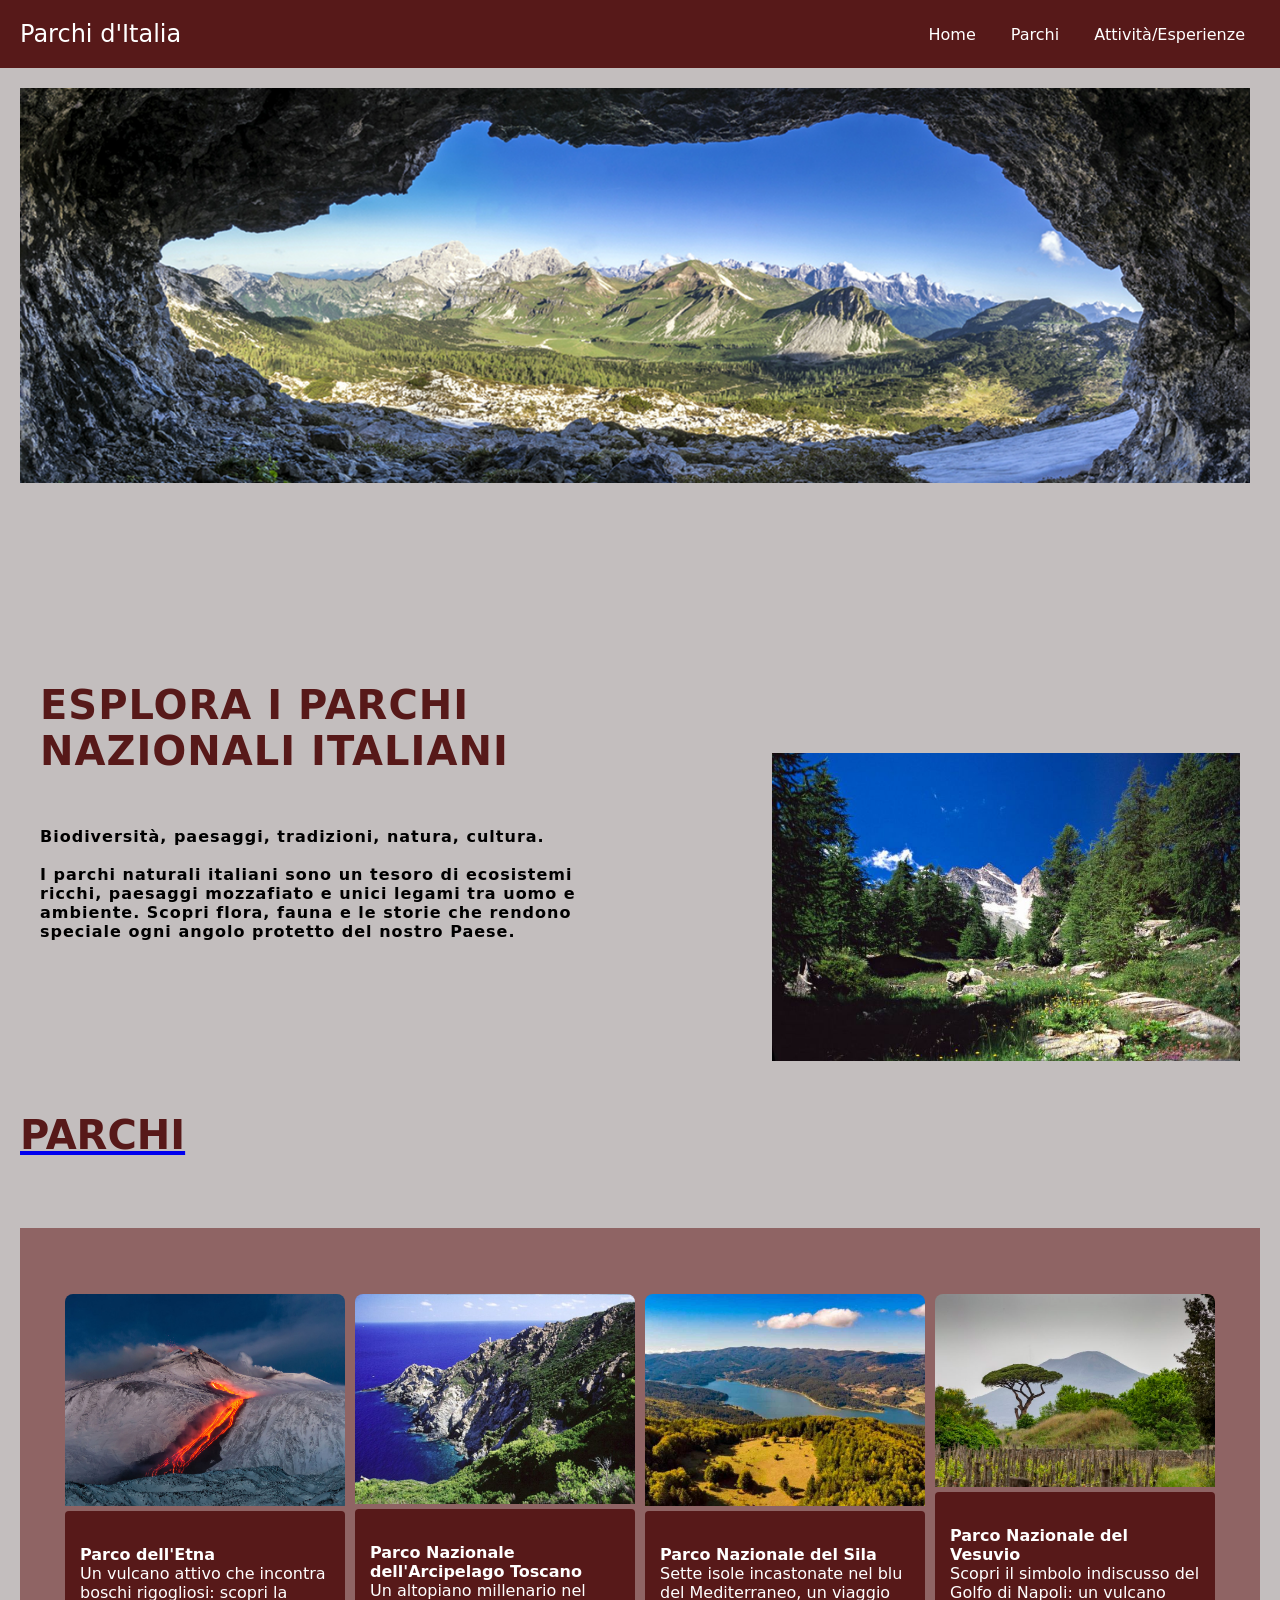
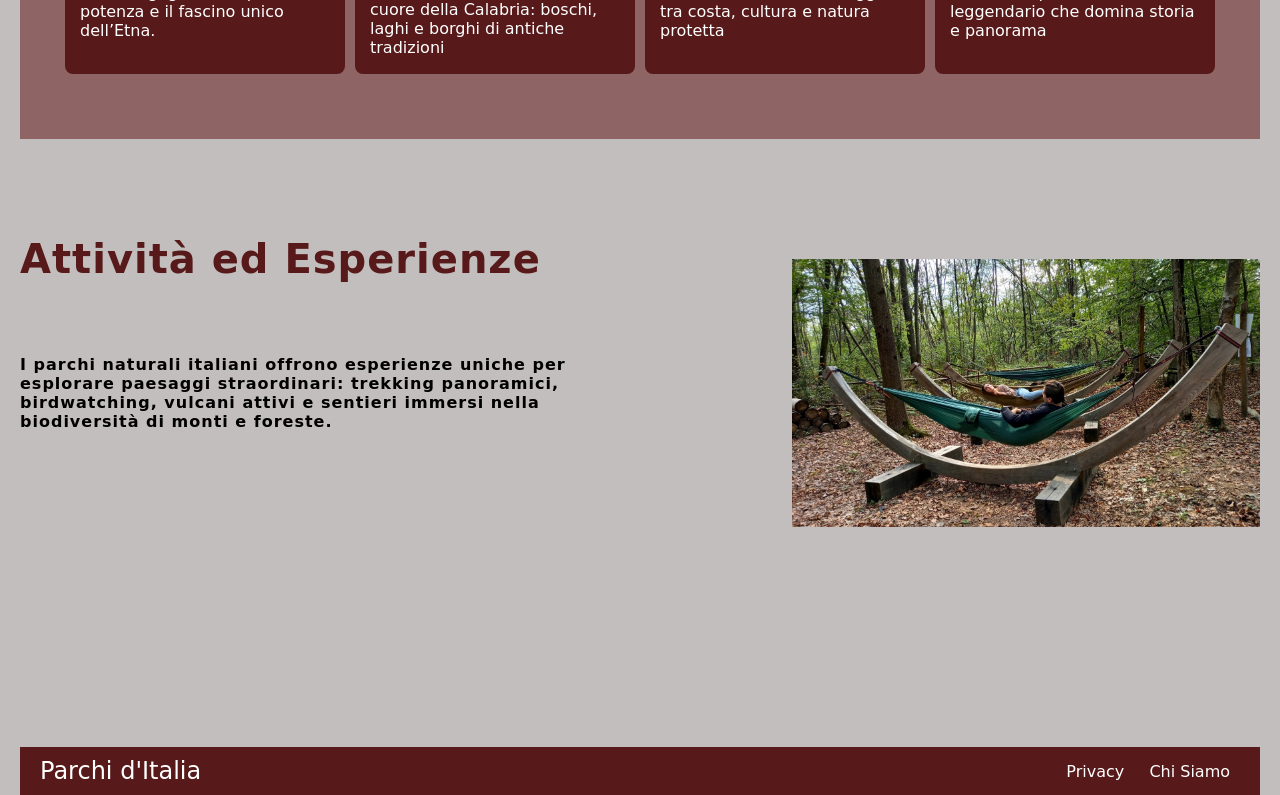
<file: index.html>
<!DOCTYPE html>
<html lang="it">
<head>
    <meta charset="UTF-8">
    <meta name="viewport" content="width=device-width, initial-scale=1.0">
    <title>Parchi D'Italia</title>
    <link rel="stylesheet" href="style.css">
</head>
<body>
    <nav>
        <div class="logo">Parchi d'Italia</div>
        <div class="nav-links">
            <a href="index.html">Home</a>
            <a href="index1.html">Parchi</a>
            <a href="indexattivita.html">Attività/Esperienze</a>
        </div>
    </nav>
    <main>
        <section class="imghero">
        <img src="images/slide-comearrivare.png" alt=""; width="1230px";>
    </section>
     <!-- Sezione 1 -->
     <section class="section8">
        <div class="text-container">
            <h1>ESPLORA I PARCHI
                NAZIONALI ITALIANI</h1>
            <h4><br>Biodiversità, paesaggi, tradizioni, natura, cultura. </br>


                <br>I parchi naturali italiani sono un tesoro di ecosistemi ricchi, paesaggi mozzafiato e unici legami tra uomo e ambiente. Scopri flora, fauna e le storie che rendono speciale ogni angolo protetto del nostro Paese. </br></h4>
        </div>
        <div class="image-container8">
            <img src="images/parco-nazionale-gran-paradiso_1404034665.jpg" alt="">
        </div>
     </section>
<!-- Sezione 2 -->
 <a href="index1.html">
<h1>PARCHI</h1>
</a>
<section class="section-2">
    <div class="card-container2">
        <div class="card2">
            <img src="images/blogetna.jpg" alt="">
            <div class="description2">
                <a href="indexetna.html">
                <h4>Parco dell'Etna</h4>
                <p>Un vulcano attivo che incontra boschi rigogliosi: scopri la potenza e il fascino unico dell’Etna.</p>
            </a>
            </div>
        </div>
        <div class="card2">
            <img src="images/Gorgona-PNAT-5-e1601803223626-730x548.jpg" alt="">
            <div class="description2">
                <a href="indextoscano.html">
                <h4>Parco Nazionale dell'Arcipelago Toscano</h4>
                <p>Un altopiano millenario nel cuore della Calabria: boschi, laghi e borghi di antiche tradizioni</p>
            </a>
            </div>
        </div>
        <div class="card2">
            <img src="images/parco-nazionale-della-sila-1.jpeg" alt="Immagine 3">
            <div class="description2">
                <a href="indexsila.html">
                <h4>Parco Nazionale del Sila</h4>
                <p>Sette isole incastonate nel blu del Mediterraneo, un viaggio tra costa, cultura e natura protetta</p>
            </a>
            </div>
        </div>
        <div class="card2">
            <img src="images/parco-nazionale-del-vesuvio-veduta-med.jpg" alt="Immagine 4">
            <div class="description2">
                <a href="indexvesuvio.html">
                <h4>Parco Nazionale del Vesuvio</h4>
                <p>Scopri il simbolo indiscusso del Golfo di Napoli: un vulcano leggendario che domina storia e panorama</p>
            </a>
            </div>
        </div>
    </div>
</section>

     <!-- Sezione 3 -->
     <section class="section-3">
        <div class="text-container">
            <a href="indexattività.html">
            <h1>Attività ed Esperienze</h1></a>
            <h4>I parchi naturali italiani offrono esperienze uniche per esplorare paesaggi straordinari: trekking panoramici, birdwatching, vulcani attivi e sentieri immersi nella biodiversità di monti e foreste.</h4>
        </div>
        <div class="image-container">
            <img src="images/uomo nella sdraio.jpg" alt="Descrizione immagine 1">
        </div>
    </section>
</main>
    <footer>
        <div class="logo">Parchi d'Italia</div>
        <div class="nav-links">
            <a href="#Privacy">Privacy</a>
            <a href="#ChiSiamo">Chi Siamo</a>
            
        </div>
    </footer>
</body>
</html>
</file>
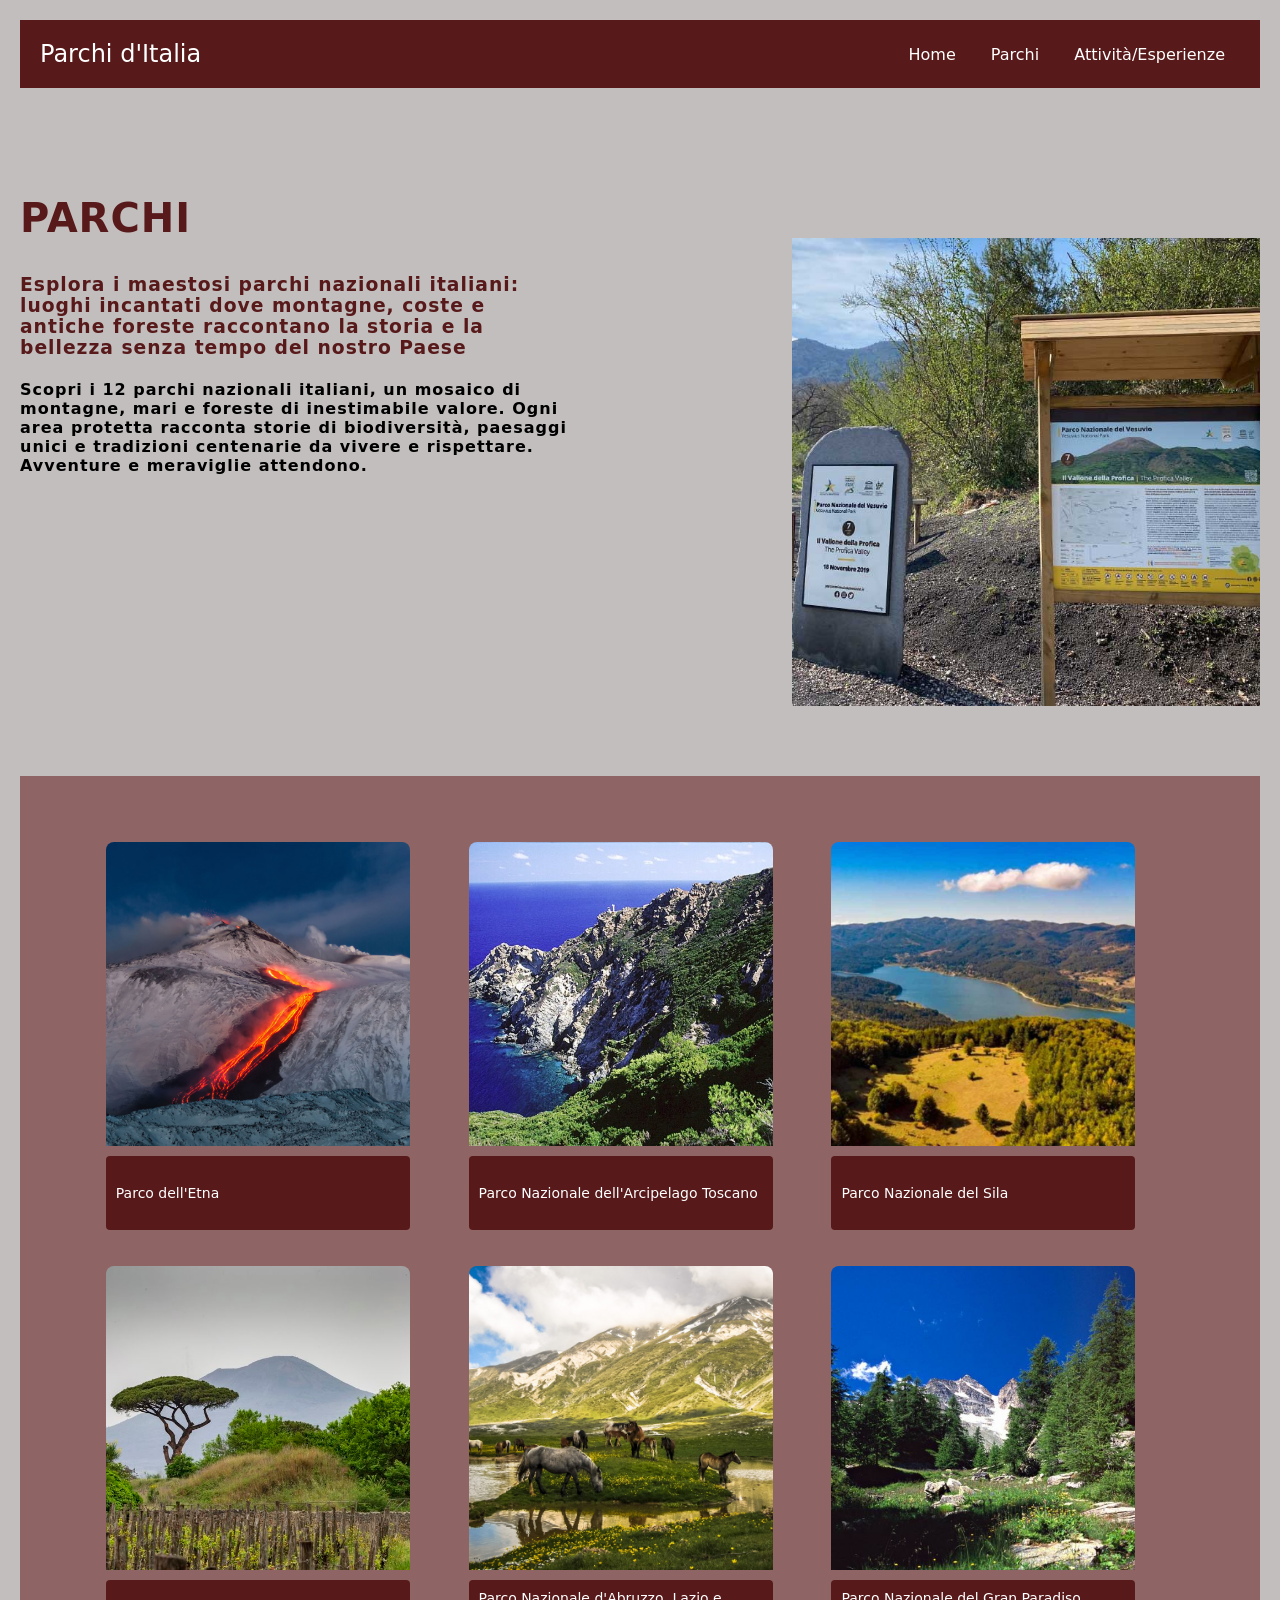
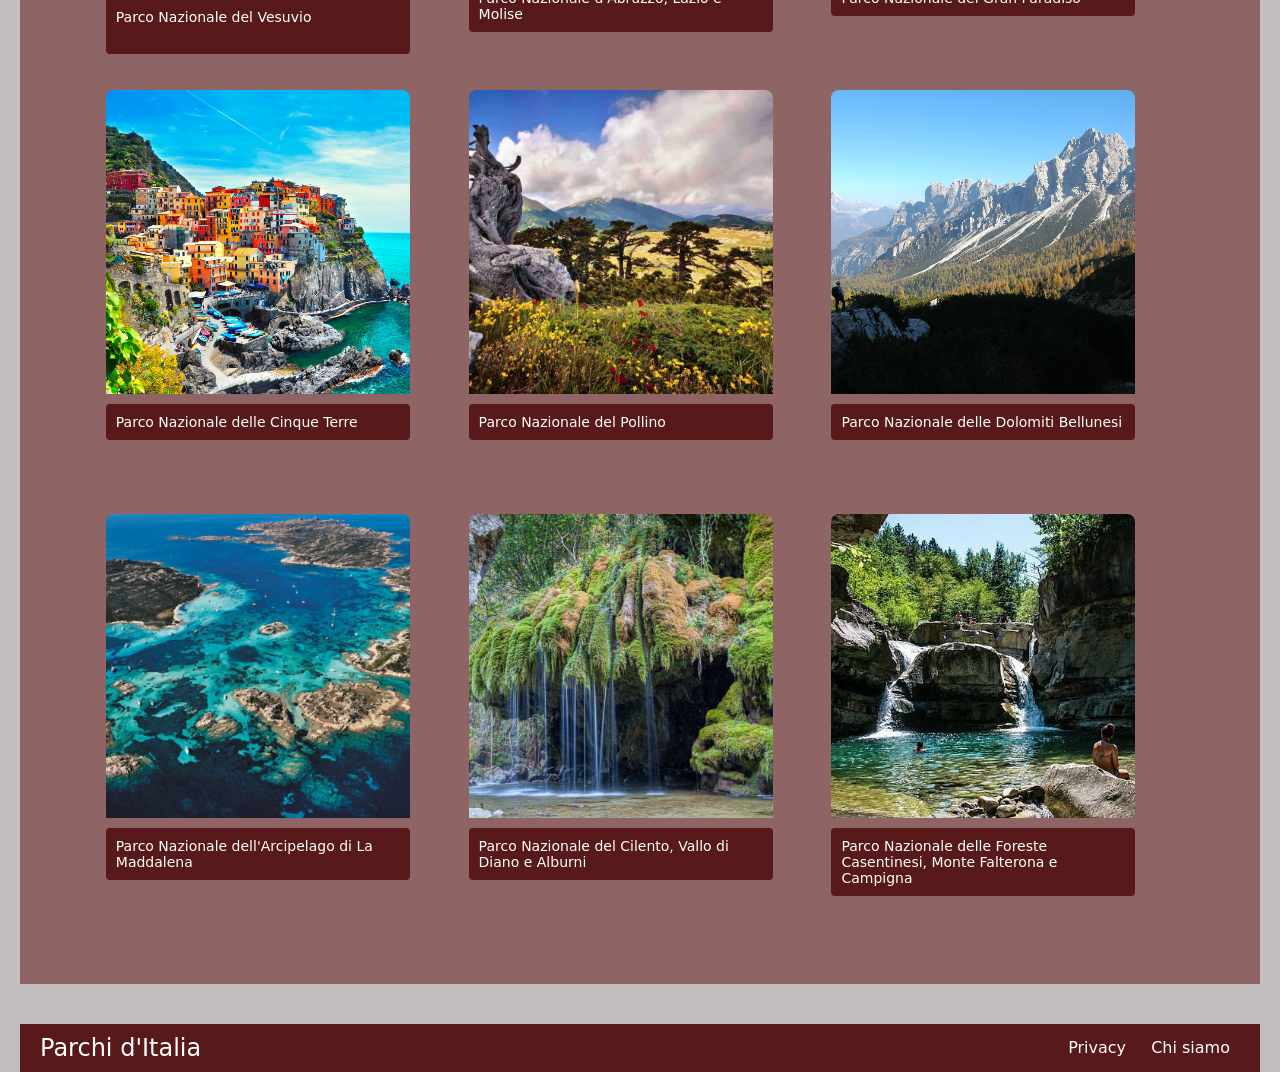
<file: index1.html>
<!DOCTYPE html>
<html lang="it">
<head>
    <meta charset="UTF-8">
    <meta name="viewport" content="width=device-width, initial-scale=1.0">
    <title>Parchi d'Italia</title>
    <link rel="stylesheet" href="style.css">
</head>
<body>
   <main>
    <nav>
        <div class="logo">Parchi d'Italia</div>
        <div class="nav-links">
            <a href="index.html">Home</a>
            <a href="index1.html">Parchi</a>
            <a href="indexattivita.html">Attività/Esperienze</a>
        </div>
    </nav>

    <section class="section1">
        <div class="text-container">
            <h1>PARCHI</h1>
            <h3>Esplora i maestosi parchi nazionali italiani: luoghi incantati dove montagne, coste e antiche foreste raccontano la storia e la bellezza senza tempo del nostro Paese</h3>
            <h4>Scopri i 12 parchi nazionali italiani, un mosaico di montagne, mari e foreste di inestimabile valore. Ogni area protetta racconta storie di biodiversità, paesaggi unici e tradizioni centenarie da vivere e rispettare. Avventure e meraviglie attendono.</h4>
        </div>
        <div class="image-container">
            <img src="images/case-history-seed-media-agency-Ente-Parco-Nazionale-del-Vesuvio-offline-01-uai-640x640.jpg" alt="Parco Nazionale del Vesuvio">
        </div>
    </section>
    

    <section class="section-2">
        <div class="card-container">
            <div class="card">
                <img src="images/blogetna.jpg" alt="">
                <div class="description">
                    <a href="indexetna.html">
                    <p>Parco dell'Etna</p>
                </a>
                </div>
            </div>
            <div class="card">
                <img src="images/Gorgona-PNAT-5-e1601803223626-730x548.jpg" alt="">
                <div class="description">
                    <a href="indextoscano.html">
                    <p>Parco Nazionale dell'Arcipelago Toscano</p>
                </a>
                </div>
            </div>
            <div class="card">
                <img src="images/parco-nazionale-della-sila-1.jpeg" alt="Immagine 3">
                <div class="description">
                    <a href="indexsila.html">
                    <p>Parco Nazionale del Sila</p>
                </a>
                </div>
            </div>
            <div class="card">
                <img src="images/parco-nazionale-del-vesuvio-veduta-med.jpg" alt="Immagine 4">
                <div class="description">
                    <a href="indexvesuvio.html">
                    <p>Parco Nazionale del Vesuvio</p>
                </a>
                </div>
            </div>
            <div class="card">
                <img src="images/Campo_Imperatore_Abruzzo-scaled-1.jpg" alt="Immagine 5">
                <div class="description">
                    <p>Parco Nazionale d'Abruzzo, Lazio e Molise</p>
                </div>
            </div>
            <div class="card">
                <img src="images/parco-nazionale-gran-paradiso_1404034665.jpg" alt="Immagine 6">
                <div class="description">
                    <p>Parco Nazionale del Gran Paradiso</p>
                </div>
            </div>
            <div class="card">
                <img src="images/1.jpg" alt="Immagine 7">
                <div class="description">
                    <p>Parco Nazionale delle Cinque Terre</p>
                </div>
            </div>
            <div class="card">
                <img src="images/foto-apertura-parco-del-Pollino_credito-Antonio-De-Stefano.jpg" alt="Immagine 8">
                <div class="description">
                    <p>Parco Nazionale del Pollino</p>
                </div>
            </div> 
            <div class="card">
                <img src="images/Visitare-Parco_Foto-bottone-itinerari.jpg" alt="Immagine 9">
                <div class="description">
                    <p>Parco Nazionale delle Dolomiti Bellunesi</p>
                </div>
            </div>
            <div class="card">
                <img src="images/maddalena quasi 2.jpeg" alt="Immagine 10">
                <div class="description">
                    <p>Parco Nazionale dell'Arcipelago di La Maddalena</p>
                </div>
            </div>
            <div class="card">
                <img src="images/Capelli_di_Venere_Cilento_Discover_campania_MG_4061-FB.jpg" alt="Immagine 11">
                <div class="description">
                    <p>Parco Nazionale del Cilento, Vallo di Diano e Alburni</p>
                </div>
            </div>
            <div class="card">
                <img src="images/caption.jpg" alt="Immagine 12">
                <div class="description">
                    <p>Parco Nazionale delle Foreste Casentinesi, Monte Falterona e Campigna</p>
                </div>
            </div>
        </div>
    </section>

  
</main> 
<footer>
    <div class="logo">Parchi d'Italia</div>
    <div class="nav-links">
        <a href="#Privacy">Privacy</a>
        <a href="#ChiSiamo">Chi siamo</a>
    </div>
</footer>
</body>

</html>
</file>
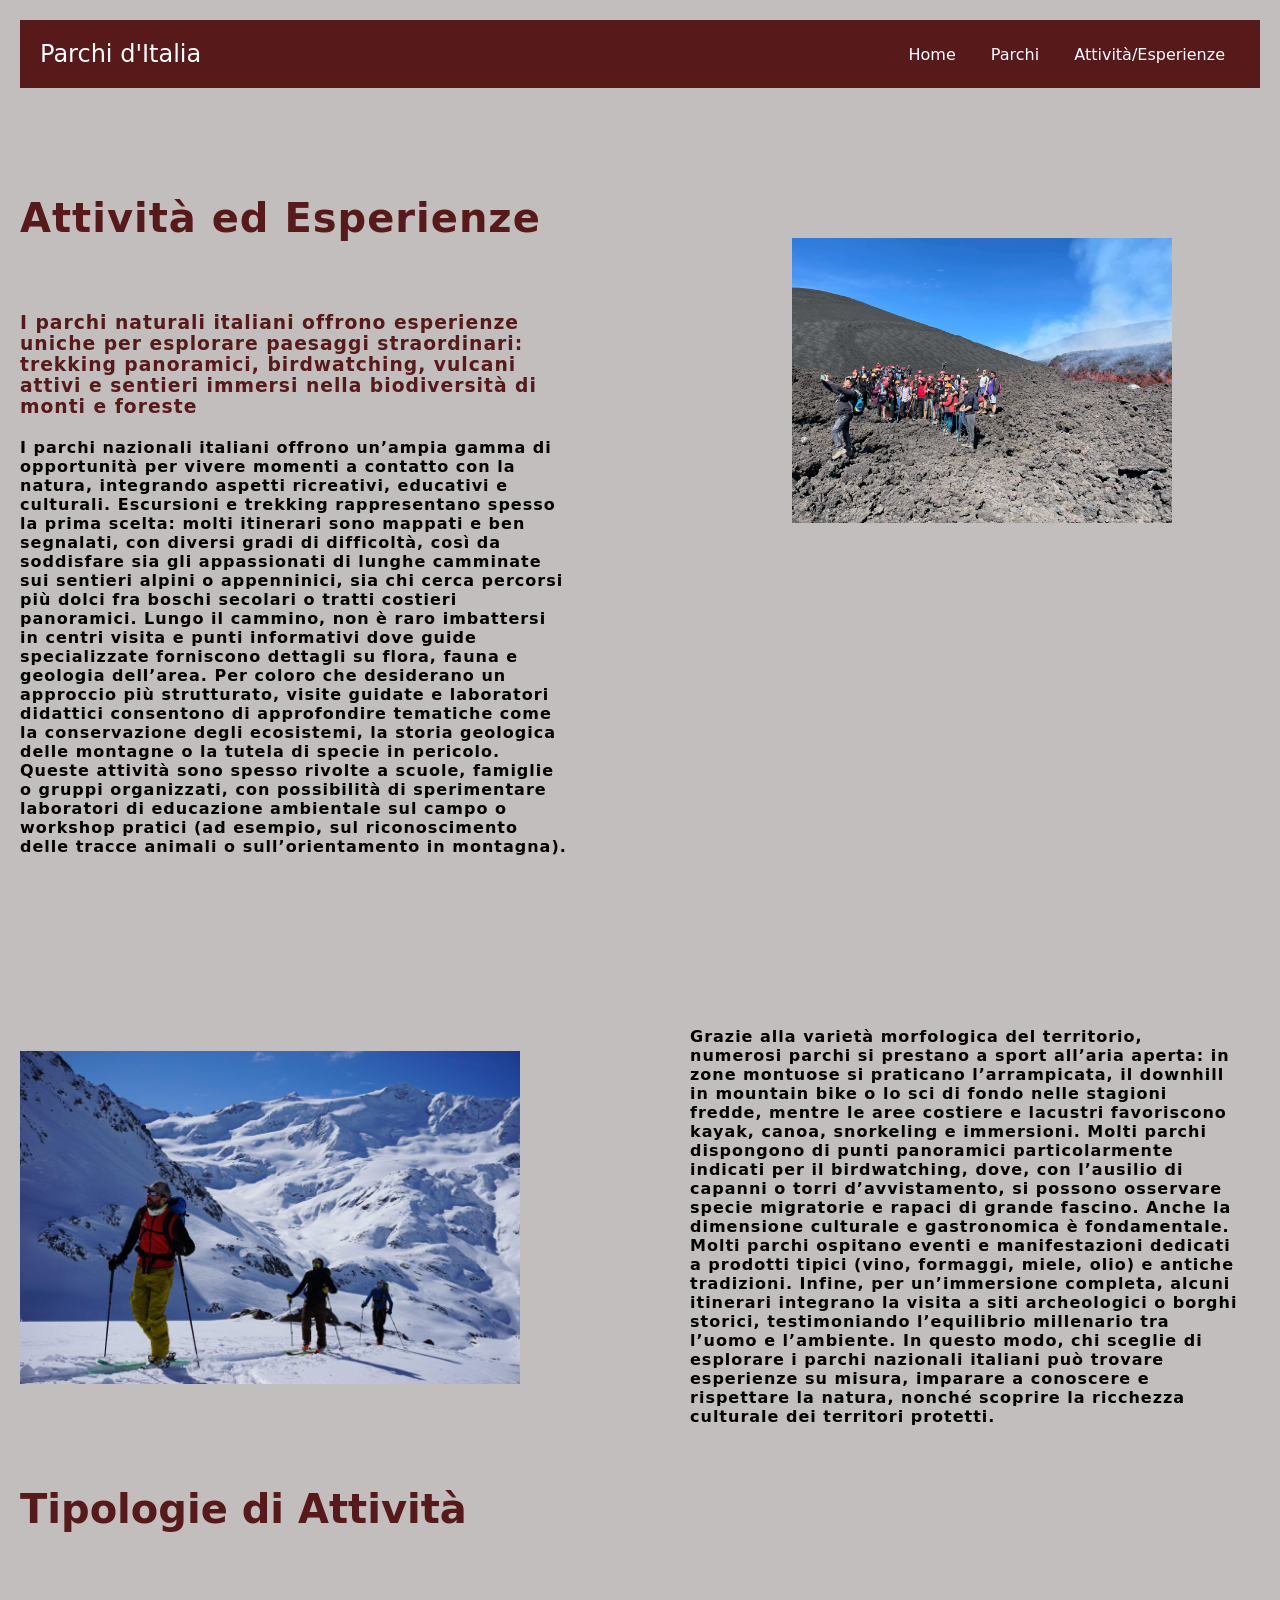
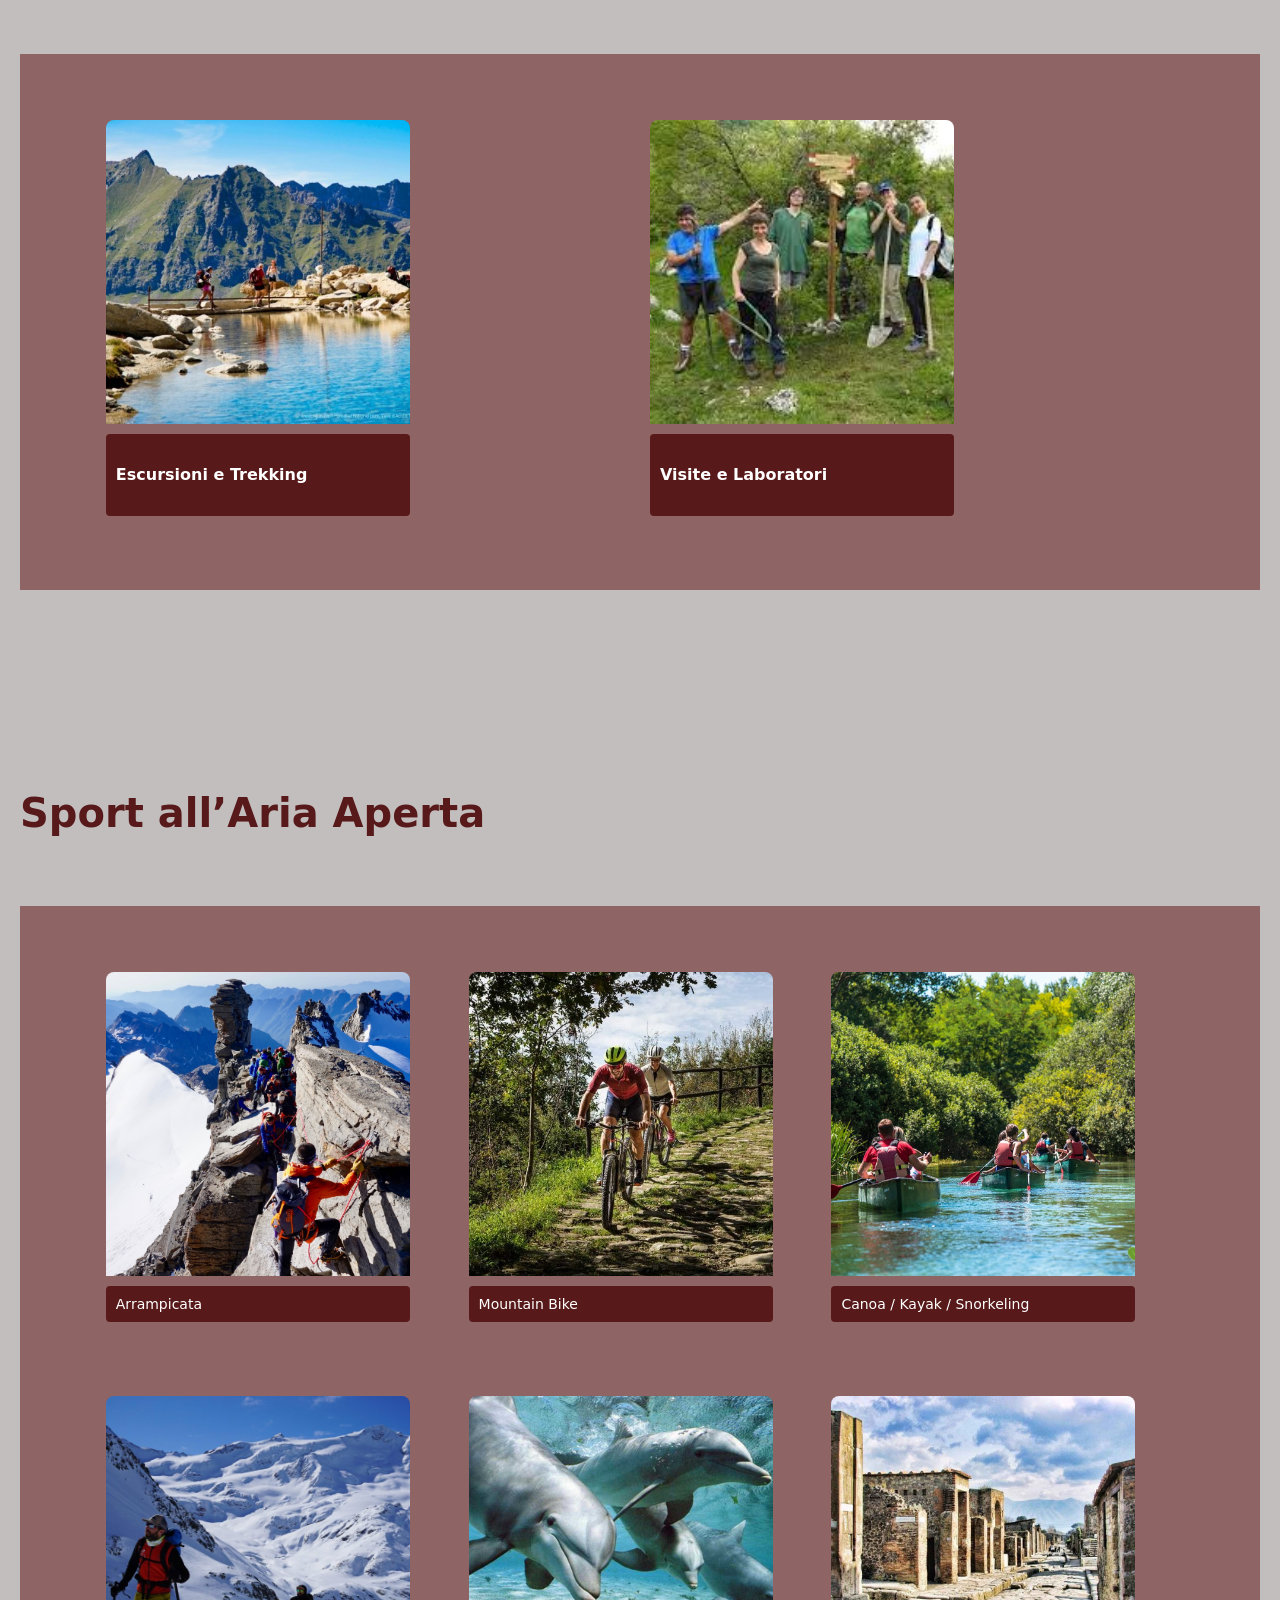
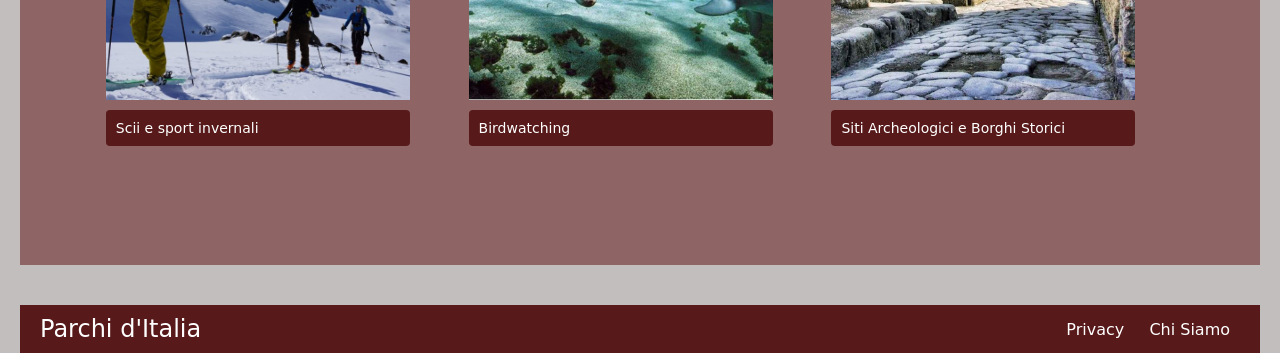
<file: indexattivita.html>
<!DOCTYPE html>
<html lang="en">
<head>
    <meta charset="UTF-8">
    <meta name="viewport" content="width=device-width, initial-scale=1.0">
    <title>Parchi D'Italia</title>
    <link rel="stylesheet" href="style.css">
</head>
<body>
    <main>
        <nav>
            <div class="logo">Parchi d'Italia</div>
            <div class="nav-links">
                <a href="index.html">Home</a>
                <a href="index1.html">Parchi</a>
                <a href="indexattivita.html">Attività/Esperienze</a>
            </div>
            </nav>
         <section class="section1">
            <div class="text-container">
                <h1>Attività ed Esperienze</h1><br>
                <h3>I parchi naturali italiani offrono esperienze uniche per esplorare paesaggi straordinari: trekking panoramici,
                birdwatching, vulcani attivi e sentieri immersi nella biodiversità di monti e foreste</h3>
               <h4>I parchi nazionali italiani offrono un’ampia gamma di opportunità per vivere momenti a contatto con la natura, 
                integrando aspetti ricreativi, educativi e culturali. Escursioni e trekking rappresentano spesso la prima scelta: 
                molti itinerari sono mappati e ben segnalati, con diversi gradi di difficoltà, così da soddisfare sia gli appassionati 
                di lunghe camminate sui sentieri alpini o appenninici, sia chi cerca percorsi più dolci fra boschi secolari o tratti
                 costieri panoramici. Lungo il cammino, non è raro imbattersi in centri visita e punti informativi dove guide specializzate
                 forniscono dettagli su flora, fauna e geologia dell’area.
                 Per coloro che desiderano un approccio più strutturato, visite guidate e laboratori didattici consentono di approfondire 
                 tematiche come la conservazione degli ecosistemi, la storia geologica delle montagne o la tutela di specie in pericolo.
                  Queste attività sono spesso rivolte a scuole, famiglie o gruppi organizzati, con possibilità di sperimentare laboratori 
                  di educazione ambientale sul campo o workshop pratici (ad esempio, sul riconoscimento delle tracce animali o sull’orientamento
                 in montagna).</h4> 
            </div>
            <div class="image-container">
                <img src="images/trekking-etna-scaled.jpeg" alt=""; margin-top="400px"; width="380px"; margin-top="180px">
            </div>
            </section>
        <section class="section5">
     <div class="image-container5">
                <img src="images/sci.jpg" alt="Descrizione immagine 1"; width="500px"; height="auto">
            </div>
            <div class="text-container5">
            <h4>Grazie alla varietà morfologica del territorio, numerosi parchi si prestano a sport all’aria aperta: in 
                zone montuose si praticano l’arrampicata, il downhill in mountain bike o lo sci di fondo nelle stagioni 
                fredde, mentre le aree costiere e lacustri favoriscono kayak, canoa, snorkeling e immersioni. Molti parchi
                 dispongono di punti panoramici particolarmente indicati per il birdwatching, dove, con l’ausilio di capanni 
                 o torri d’avvistamento, si possono osservare specie migratorie e rapaci di grande fascino.
                Anche la dimensione culturale e gastronomica è fondamentale. Molti parchi ospitano eventi e manifestazioni
                 dedicati a prodotti tipici (vino, formaggi, miele, olio) e antiche tradizioni. Infine, per un’immersione completa,
                  alcuni itinerari integrano la visita a siti archeologici o borghi storici, testimoniando l’equilibrio millenario 
                  tra l’uomo e l’ambiente. In questo modo, chi sceglie di esplorare i parchi nazionali italiani può trovare esperienze
                 su misura, imparare a conoscere e rispettare la natura, nonché scoprire la ricchezza culturale dei territori protetti.
                </h4>
            </div>
        </section>
        <section class="section-66">
        <h1>Tipologie di Attività</h1><br>
    </section>
                <section class="section-2">
                    <div class="card-container33">
                        <div class="card">
                            <img src="images/escursioni.jpg" alt="">
                            <div class="description">
                                <h4>Escursioni e Trekking</h4>
                            </div>
                            
                        </div>
                        <div class="card">
                            <img src="images/labratorio.jpeg" alt="">
                            <div class="description">
                                <h4>Visite e Laboratori</h4>
                            </div>
                        </div>
                    </div>
                </section>
                <section class="section-66">
            <h1>Sport all’Aria Aperta</h1>
                </section>
        <section class="section-2">
            <div class="card-container">
                <div class="card">
                    <img src="images/arrampicata.jpg" alt="">
                    <div class="description">
                        <p>Arrampicata</p>
                    </div>
                </div>
                <div class="card">
                    <img src="images/mountain bike.jpg" alt="">
                    <div class="description">
                        <p>Mountain Bike</p>
                    </div>
                </div>
                <div class="card">
                    <img src="images/canoa.jpg" alt="Immagine 3">
                    <div class="description">
                        <p>Canoa / Kayak / Snorkeling</p>
                    </div>
                </div>
                <div class="card">
                    <img src="images/sci.jpg" alt="Immagine 4">
                    <div class="description">
                        <p>Scii e sport invernali</p>
                    </div>
                </div>
                <div class="card">
                    <img src="images/fauna toscana.jpg" alt="Immagine 5">
                    <div class="description">
                        <p>Birdwatching</p>
                    </div>
                </div>
                <div class="card">
                    <img src="images/pompei.jpg" alt="Immagine 6">
                    <div class="description">
                        <p>Siti Archeologici e Borghi Storici</p>
                    </div>
                </div>
    </main>
</body>
<footer>
    <div class="logo">Parchi d'Italia</div>
    <div class="nav-links">
        <a href="#Privacy">Privacy</a>
        <a href="#ChiSiamo">Chi Siamo</a>
        
    </div>
</footer>
</html>
</file>
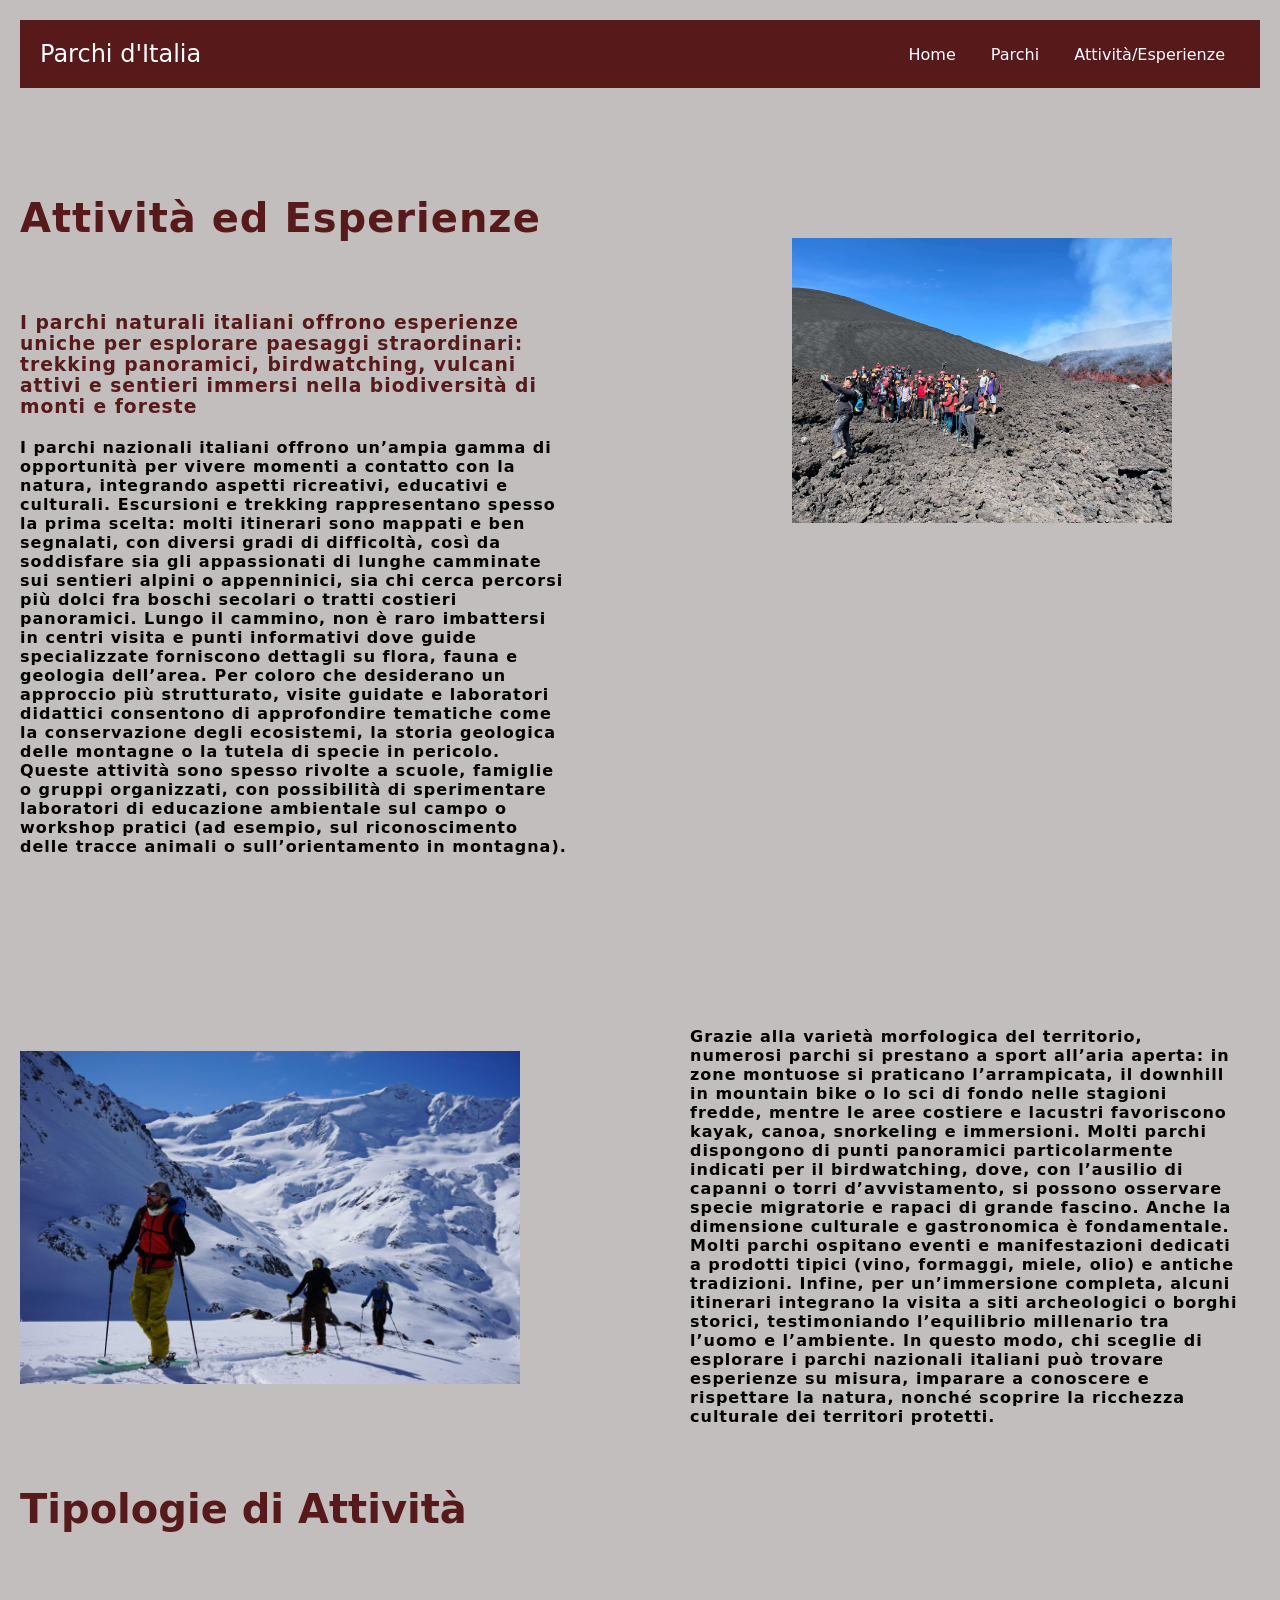
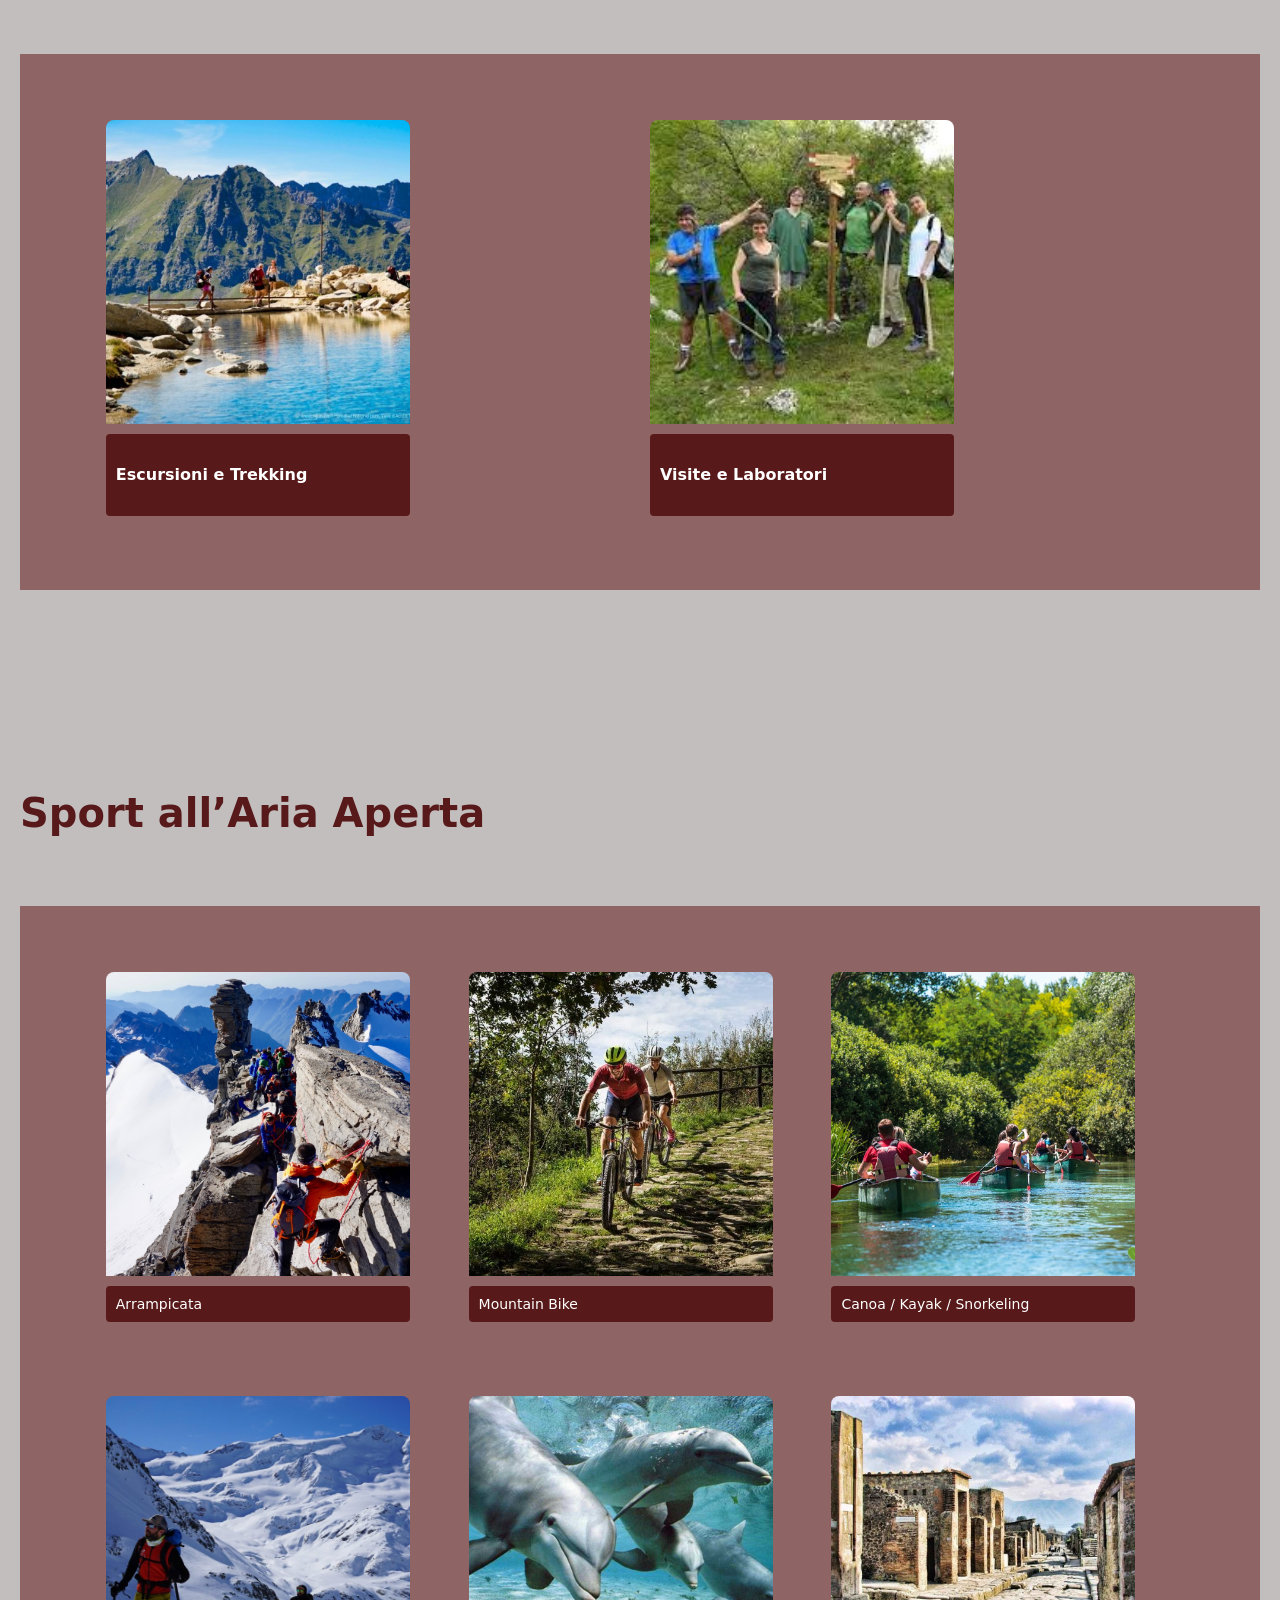
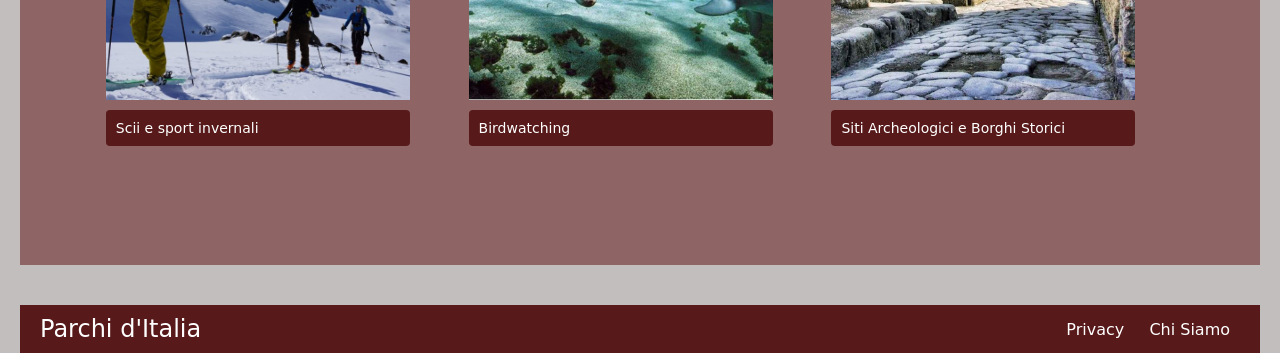
<file: indexattività.html>
<!DOCTYPE html>
<html lang="en">
<head>
    <meta charset="UTF-8">
    <meta name="viewport" content="width=device-width, initial-scale=1.0">
    <title>Parchi D'Italia</title>
    <link rel="stylesheet" href="style.css">
</head>
<body>
    <main>
        <nav>
            <div class="logo">Parchi d'Italia</div>
            <div class="nav-links">
                <a href="./index.html">Home</a>
                <a href="./index1.html">Parchi</a>
                <a href="./indexattività.html">Attività/Esperienze</a>
            </div>
            </nav>
         <section class="section1">
            <div class="text-container">
                <h1>Attività ed Esperienze</h1><br>
                <h3>I parchi naturali italiani offrono esperienze uniche per esplorare paesaggi straordinari: trekking panoramici,
                birdwatching, vulcani attivi e sentieri immersi nella biodiversità di monti e foreste</h3>
               <h4>I parchi nazionali italiani offrono un’ampia gamma di opportunità per vivere momenti a contatto con la natura, 
                integrando aspetti ricreativi, educativi e culturali. Escursioni e trekking rappresentano spesso la prima scelta: 
                molti itinerari sono mappati e ben segnalati, con diversi gradi di difficoltà, così da soddisfare sia gli appassionati 
                di lunghe camminate sui sentieri alpini o appenninici, sia chi cerca percorsi più dolci fra boschi secolari o tratti
                 costieri panoramici. Lungo il cammino, non è raro imbattersi in centri visita e punti informativi dove guide specializzate
                 forniscono dettagli su flora, fauna e geologia dell’area.
                 Per coloro che desiderano un approccio più strutturato, visite guidate e laboratori didattici consentono di approfondire 
                 tematiche come la conservazione degli ecosistemi, la storia geologica delle montagne o la tutela di specie in pericolo.
                  Queste attività sono spesso rivolte a scuole, famiglie o gruppi organizzati, con possibilità di sperimentare laboratori 
                  di educazione ambientale sul campo o workshop pratici (ad esempio, sul riconoscimento delle tracce animali o sull’orientamento
                 in montagna).</h4> 
            </div>
            <div class="image-container">
                <img src="images/trekking-etna-scaled.jpeg" alt=""; margin-top="400px"; width="380px"; margin-top="180px">
            </div>
            </section>
        <section class="section5">
     <div class="image-container5">
                <img src="images/sci.jpg" alt="Descrizione immagine 1"; width="500px"; height="auto">
            </div>
            <div class="text-container5">
            <h4>Grazie alla varietà morfologica del territorio, numerosi parchi si prestano a sport all’aria aperta: in 
                zone montuose si praticano l’arrampicata, il downhill in mountain bike o lo sci di fondo nelle stagioni 
                fredde, mentre le aree costiere e lacustri favoriscono kayak, canoa, snorkeling e immersioni. Molti parchi
                 dispongono di punti panoramici particolarmente indicati per il birdwatching, dove, con l’ausilio di capanni 
                 o torri d’avvistamento, si possono osservare specie migratorie e rapaci di grande fascino.
                Anche la dimensione culturale e gastronomica è fondamentale. Molti parchi ospitano eventi e manifestazioni
                 dedicati a prodotti tipici (vino, formaggi, miele, olio) e antiche tradizioni. Infine, per un’immersione completa,
                  alcuni itinerari integrano la visita a siti archeologici o borghi storici, testimoniando l’equilibrio millenario 
                  tra l’uomo e l’ambiente. In questo modo, chi sceglie di esplorare i parchi nazionali italiani può trovare esperienze
                 su misura, imparare a conoscere e rispettare la natura, nonché scoprire la ricchezza culturale dei territori protetti.
                </h4>
            </div>
        </section>
        <section class="section-66">
        <h1>Tipologie di Attività</h1><br>
    </section>
                <section class="section-2">
                    <div class="card-container33">
                        <div class="card">
                            <img src="images/escursioni.jpg" alt="">
                            <div class="description">
                                <h4>Escursioni e Trekking</h4>
                            </div>
                            
                        </div>
                        <div class="card">
                            <img src="images/labratorio.jpeg" alt="">
                            <div class="description">
                                <h4>Visite e Laboratori</h4>
                            </div>
                        </div>
                    </div>
                </section>
                <section class="section-66">
            <h1>Sport all’Aria Aperta</h1>
                </section>
        <section class="section-2">
            <div class="card-container">
                <div class="card">
                    <img src="images/arrampicata.jpg" alt="">
                    <div class="description">
                        <p>Arrampicata</p>
                    </div>
                </div>
                <div class="card">
                    <img src="images/mountain bike.jpg" alt="">
                    <div class="description">
                        <p>Mountain Bike</p>
                    </div>
                </div>
                <div class="card">
                    <img src="images/canoa.jpg" alt="Immagine 3">
                    <div class="description">
                        <p>Canoa / Kayak / Snorkeling</p>
                    </div>
                </div>
                <div class="card">
                    <img src="images/sci.jpg" alt="Immagine 4">
                    <div class="description">
                        <p>Scii e sport invernali</p>
                    </div>
                </div>
                <div class="card">
                    <img src="images/fauna toscana.jpg" alt="Immagine 5">
                    <div class="description">
                        <p>Birdwatching</p>
                    </div>
                </div>
                <div class="card">
                    <img src="images/pompei.jpg" alt="Immagine 6">
                    <div class="description">
                        <p>Siti Archeologici e Borghi Storici</p>
                    </div>
                </div>
    </main>
</body>
<footer>
    <div class="logo">Parchi d'Italia</div>
    <div class="nav-links">
        <a href="#Privacy">Privacy</a>
        <a href="#ChiSiamo">Chi Siamo</a>
        
    </div>
</footer>
</html>
</file>
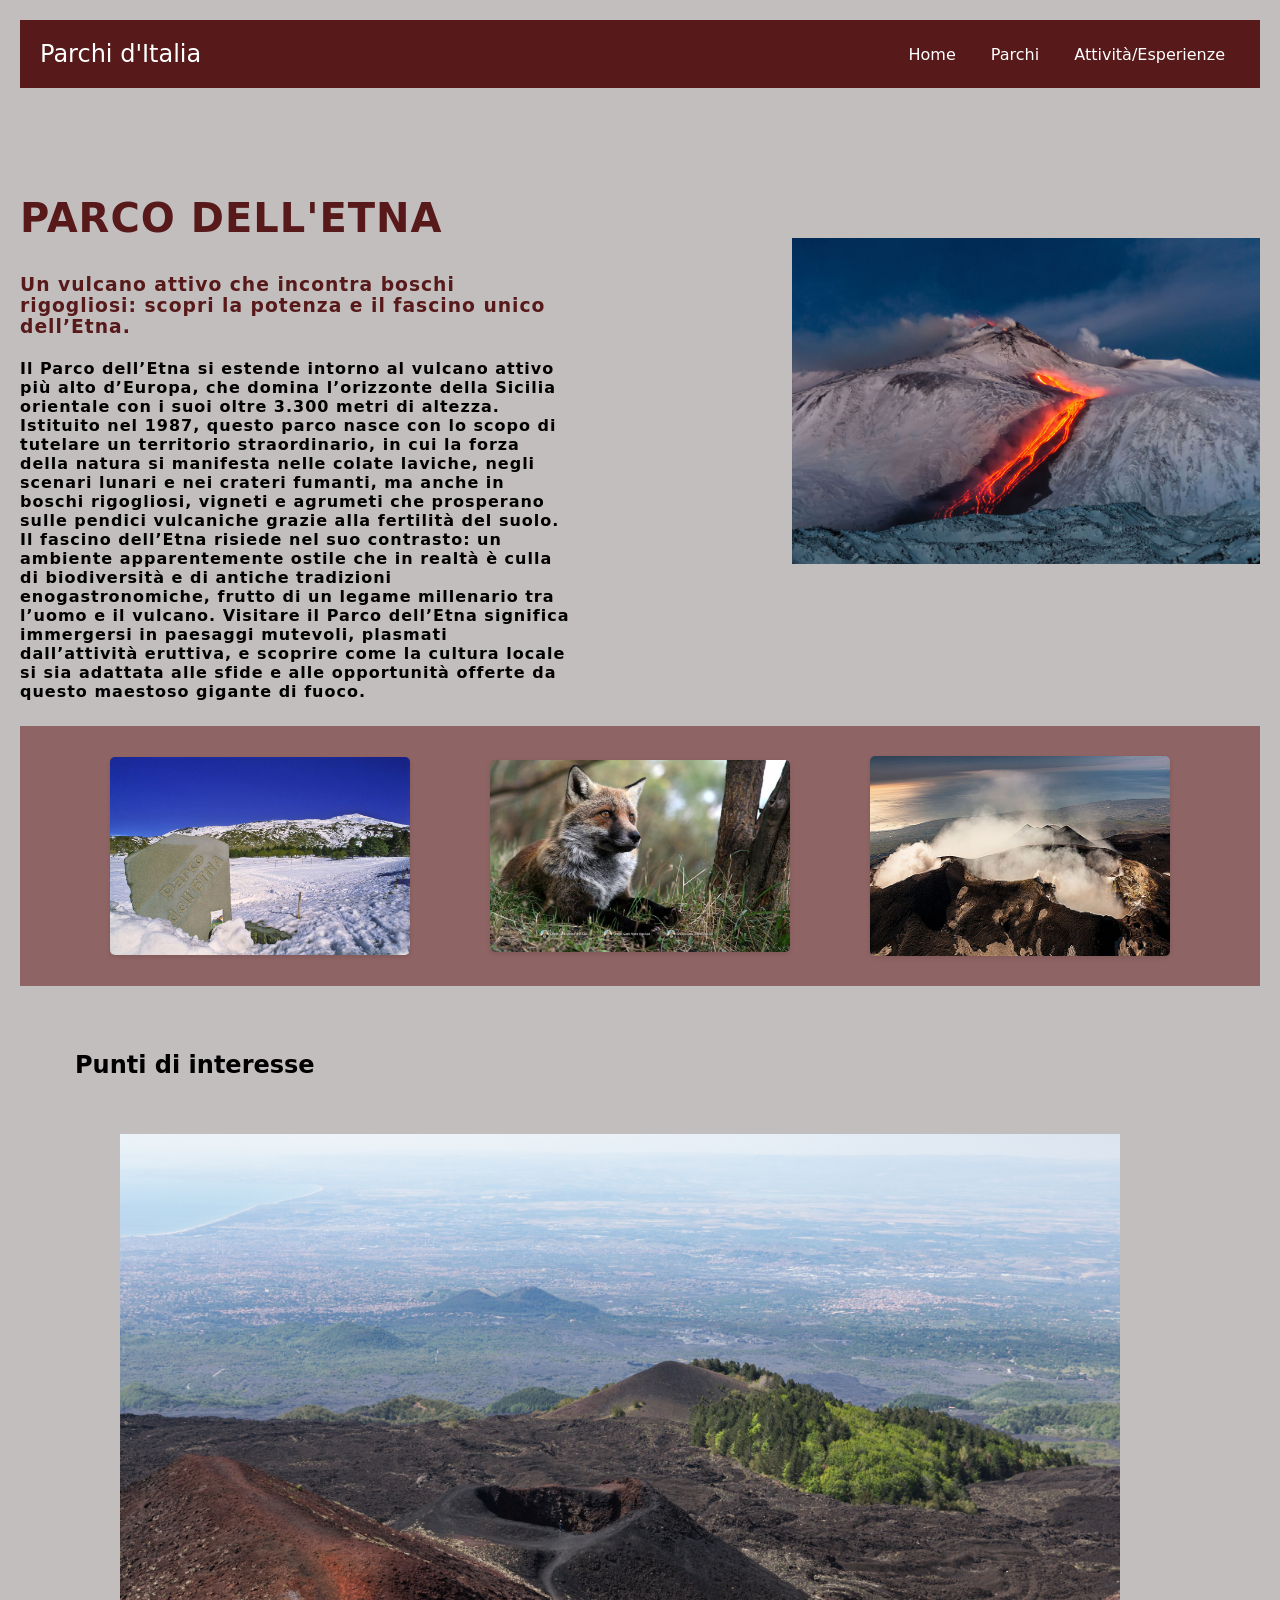
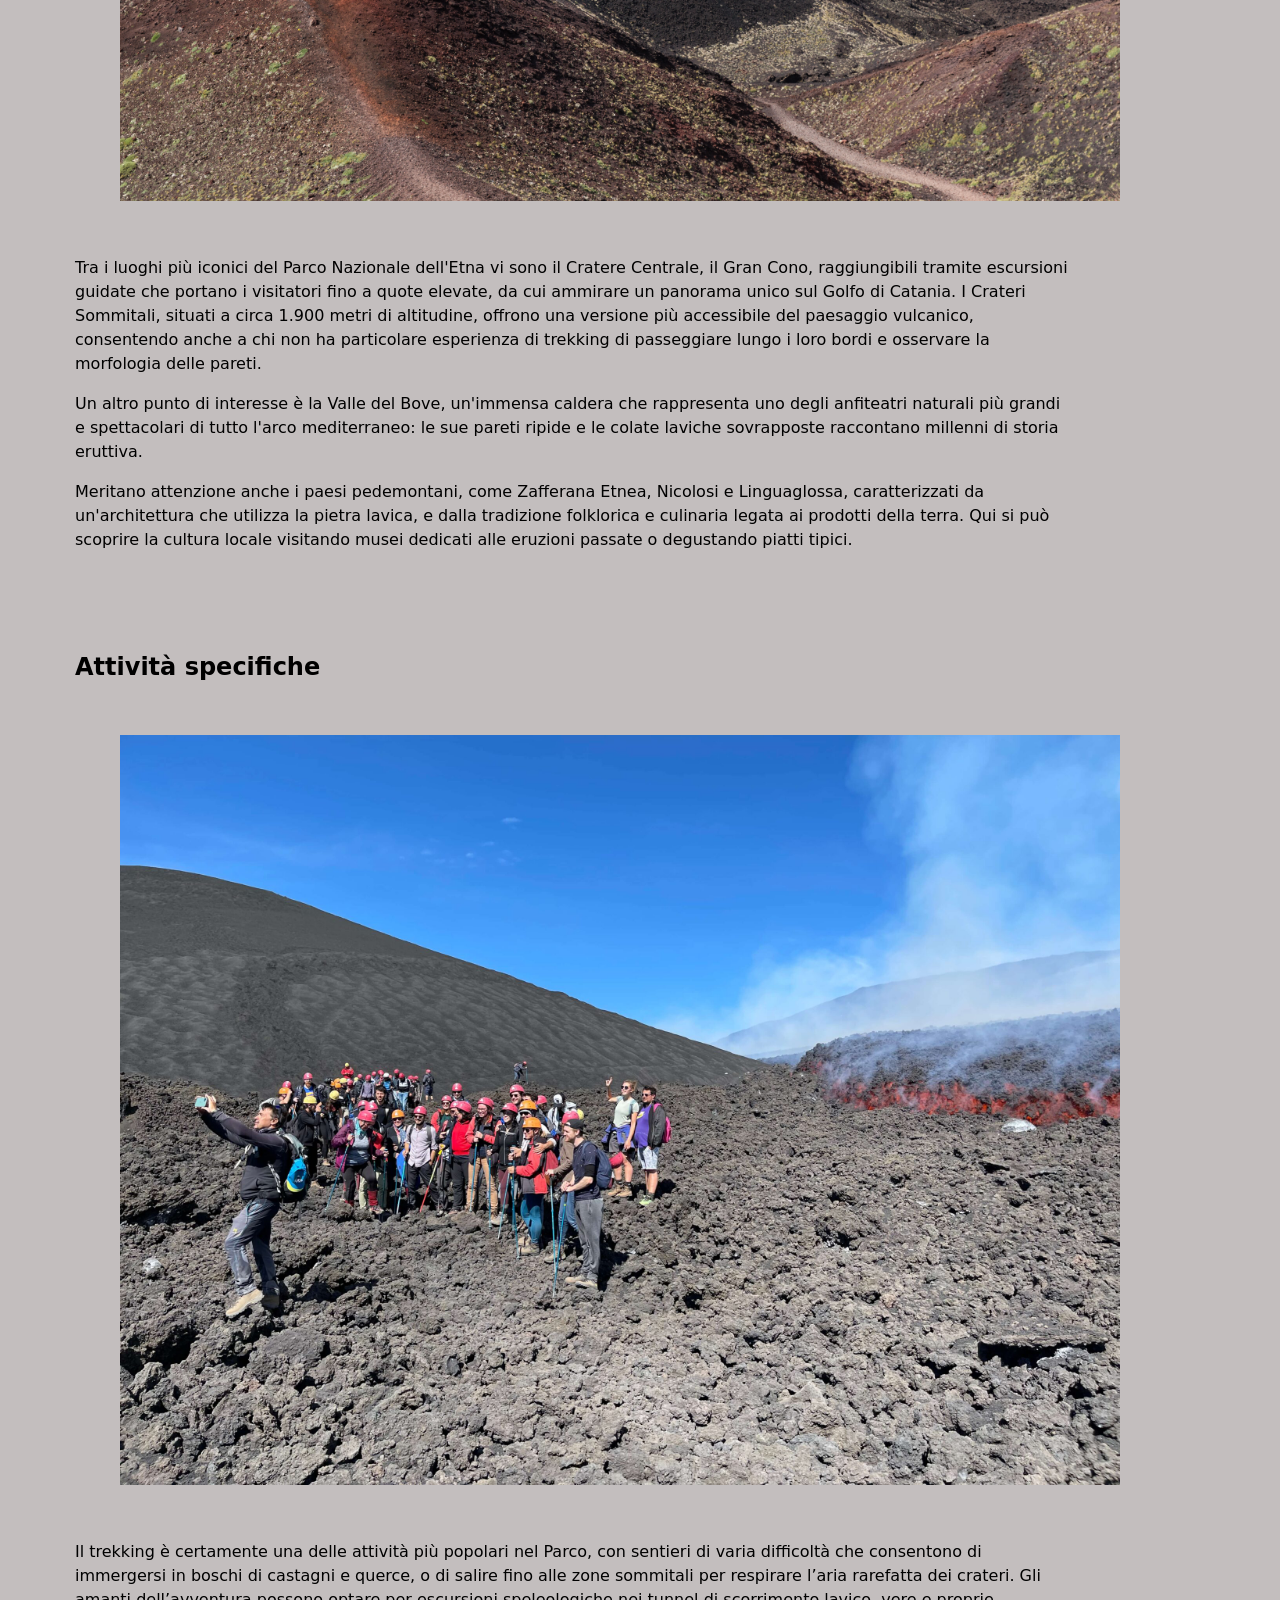
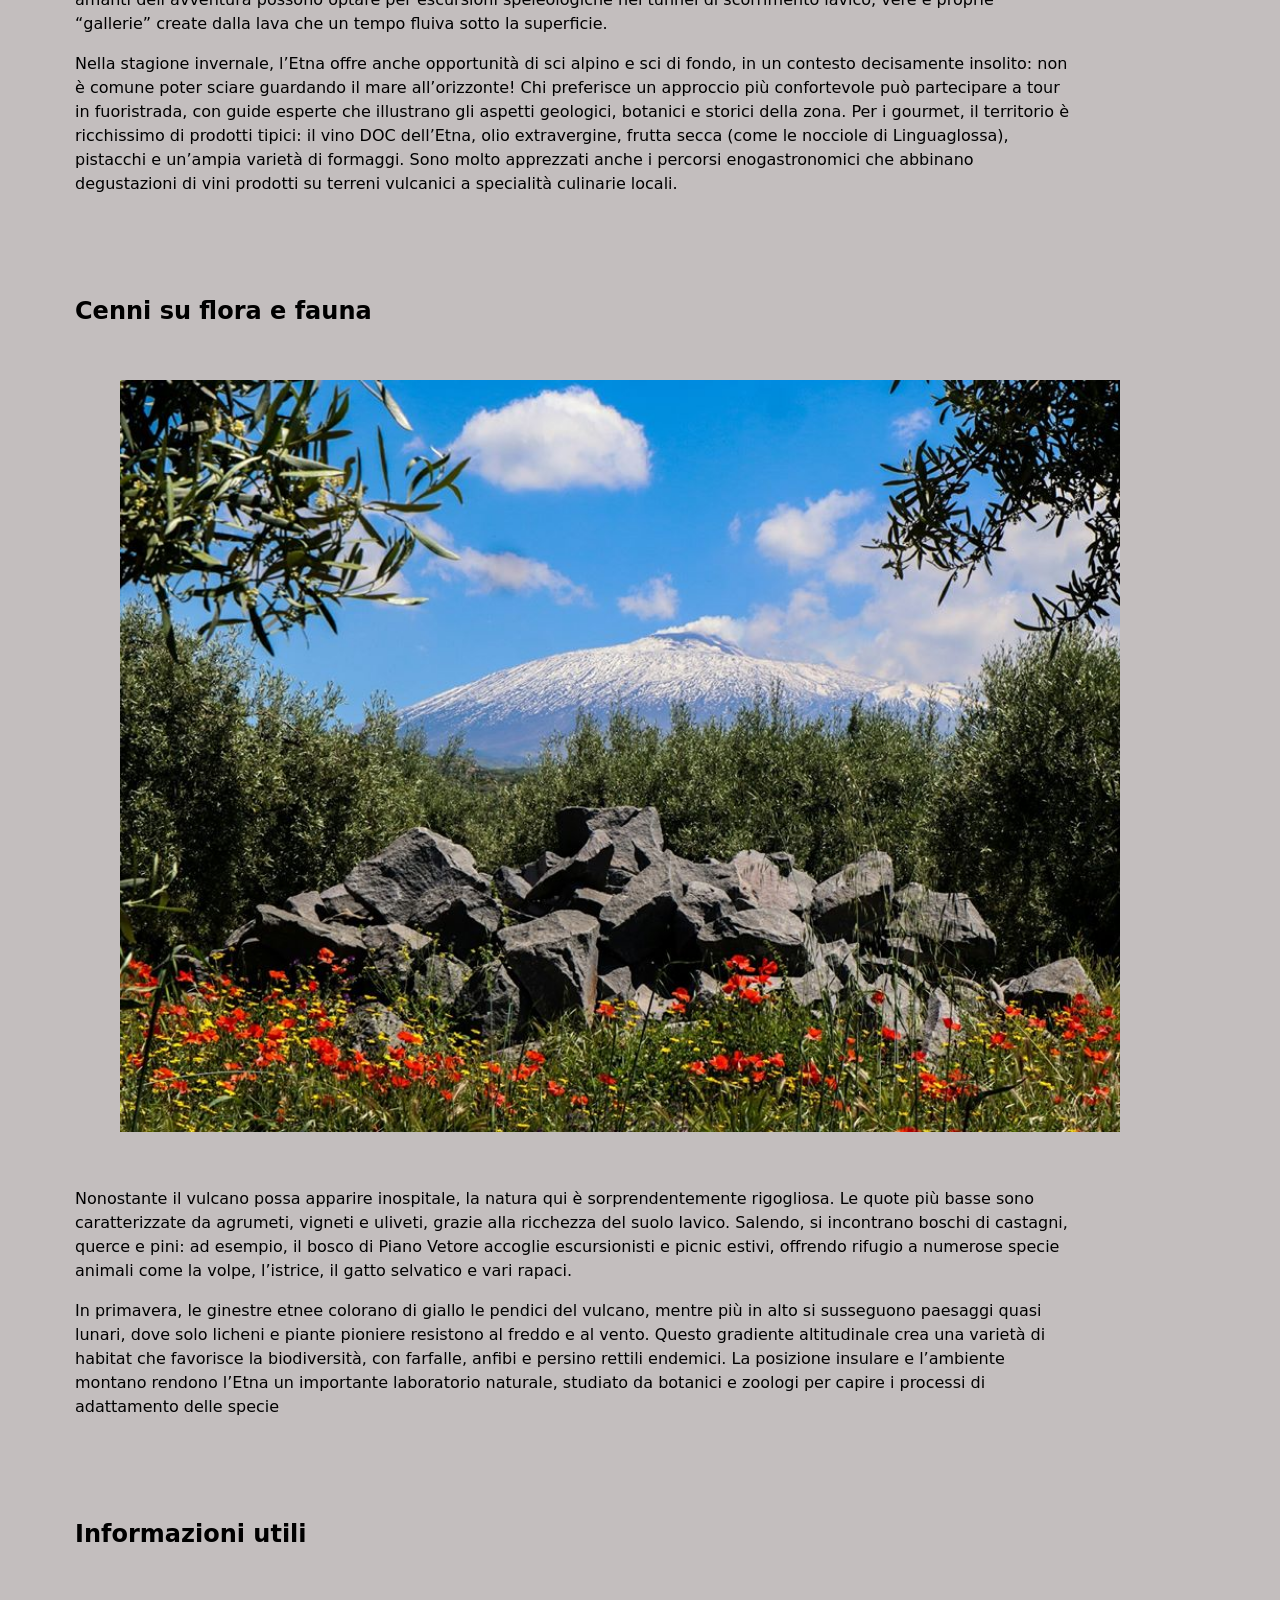
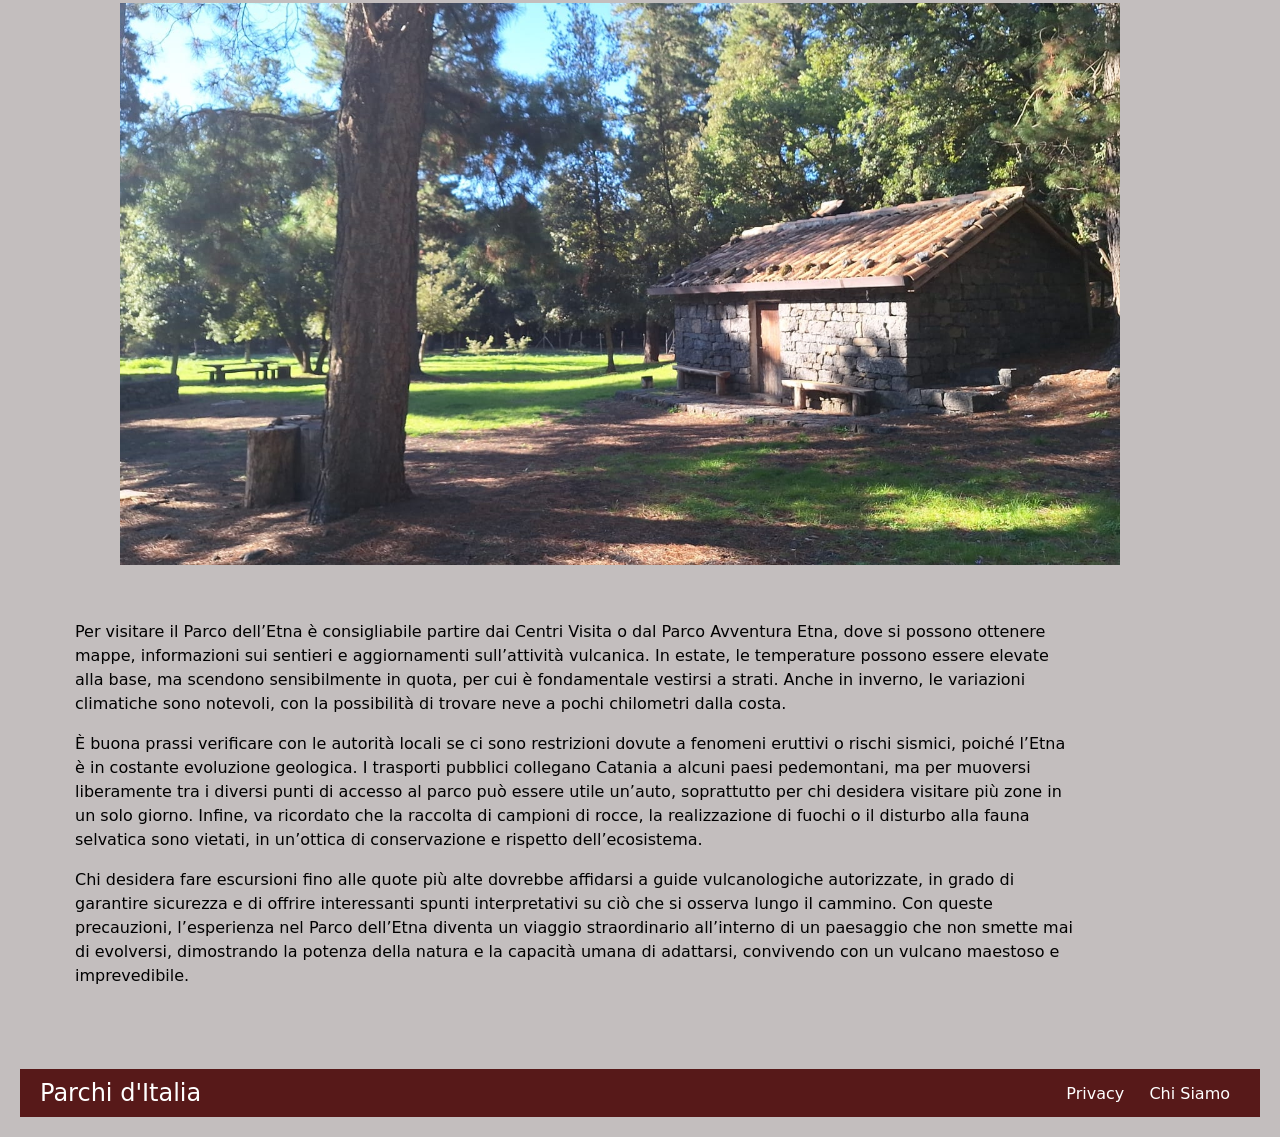
<file: indexetna.html>
<!DOCTYPE html>
<html lang="en">
<head>
    <meta charset="UTF-8">
    <meta name="viewport" content="width=device-width, initial-scale=1.0">
    <title>Parchi D'Italia</title>
    <link rel="stylesheet" href="style.css">
</head>
<body>
    <main>
        <nav>
            <div class="logo">Parchi d'Italia</div>
            <div class="nav-links">
                <a href="index.html">Home</a>
                <a href="index1.html">Parchi</a>
                <a href="indexattivita.html">Attività/Esperienze</a>
            </div>
            </nav>
         <section class="section1">
            <div class="text-container">
                <h1>PARCO DELL'ETNA</h1>
                <h3>Un vulcano attivo che incontra boschi rigogliosi: scopri la potenza e il fascino unico dell’Etna.</h3>
               <h4>Il Parco dell’Etna si estende intorno al vulcano attivo più alto d’Europa, che domina l’orizzonte
                 della Sicilia orientale con i suoi oltre 3.300 metri di altezza. Istituito nel 1987, questo parco nasce 
                 con lo scopo di tutelare un territorio straordinario, in cui la forza della natura si manifesta nelle 
                 colate laviche, negli scenari lunari e nei crateri fumanti, ma anche in boschi rigogliosi, vigneti e 
                 agrumeti che prosperano sulle pendici vulcaniche grazie alla fertilità del suolo. Il fascino dell’Etna
                 risiede nel suo contrasto: un ambiente apparentemente ostile che in realtà è culla di biodiversità e di
                 antiche tradizioni enogastronomiche, frutto di un legame millenario tra l’uomo e il vulcano. Visitare
                 il Parco dell’Etna significa immergersi in paesaggi mutevoli, plasmati dall’attività eruttiva, e 
                 scoprire come la cultura locale si sia adattata alle sfide e alle opportunità offerte da questo maestoso 
                 gigante di fuoco.</h4> 
            </div>
            <div class="image-container">
                <img src="images/blogetna.jpg" alt="">
            </div>
            </section>
         <section class="immagini">
            <div class="image-gallery">
                <img src="images/ph_storia_p_etna_001.jpg" alt="Immagine 1">
                <img src="images/Volpe-dellEtna-1.jpg" alt="Immagine 2">
                <img src="images/Etna_cratere.jpg" alt="Immagine 3">
              </div>
         </section>
        <section class="section-4">
            <div class="container9">
                <div class="text-container9">
                  <h2>Punti di interesse</h2>
                  <img src="images/crateri-dell-etna.jpg" alt="Immagine centrale">
                  <p>Tra i luoghi più iconici del Parco Nazionale dell'Etna vi sono il Cratere Centrale, il Gran Cono, raggiungibili tramite escursioni guidate che portano i visitatori fino a quote elevate, da cui ammirare un panorama unico sul Golfo di Catania. I Crateri Sommitali, situati a circa 1.900 metri di altitudine, offrono una versione più accessibile del paesaggio vulcanico, consentendo anche a chi non ha particolare esperienza di trekking di passeggiare lungo i loro bordi e osservare la morfologia delle pareti.</p>
                  <p>Un altro punto di interesse è la Valle del Bove, un'immensa caldera che rappresenta uno degli anfiteatri naturali più grandi e spettacolari di tutto l'arco mediterraneo: le sue pareti ripide e le colate laviche sovrapposte raccontano millenni di storia eruttiva.</p>
                  <p>Meritano attenzione anche i paesi pedemontani, come Zafferana Etnea, Nicolosi e Linguaglossa, caratterizzati da un'architettura che utilizza la pietra lavica, e dalla tradizione folklorica e culinaria legata ai prodotti della terra. Qui si può scoprire la cultura locale visitando musei dedicati alle eruzioni passate o degustando piatti tipici.</p>
              </div>
            </div>
            <div class="container9">
                <div class="text-container9">
                  <h2>Attività specifiche</h2>
                  <img src="images/trekking-etna-scaled.jpeg" alt="Immagine centrale">
                  <p>Il trekking è certamente una delle attività più popolari nel Parco, 
                    con sentieri di varia difficoltà che consentono di immergersi in boschi di castagni e querce, 
                    o di salire fino alle zone sommitali per respirare l’aria rarefatta dei crateri. Gli amanti
                     dell’avventura possono optare per escursioni speleologiche nei tunnel di scorrimento lavico, 
                     vere e proprie “gallerie” create dalla lava che un tempo fluiva sotto la superficie.</p>
                    <p>Nella stagione
                     invernale, l’Etna offre anche opportunità di sci alpino e sci di fondo, in un contesto decisamente insolito:
                     non è comune poter sciare guardando il mare all’orizzonte! Chi preferisce un approccio più confortevole 
                     può partecipare a tour in fuoristrada, con guide esperte che illustrano gli aspetti geologici, botanici
                     e storici della zona. Per i gourmet, il territorio è ricchissimo di prodotti tipici: il vino DOC dell’Etna,
                     olio extravergine, frutta secca (come le nocciole di Linguaglossa), pistacchi e un’ampia varietà di 
                     formaggi. Sono molto apprezzati anche i percorsi enogastronomici che abbinano degustazioni di vini prodotti
                     su terreni vulcanici a specialità culinarie locali.</p>
              </div>
            </div><div class="container9">
                <div class="text-container9">
                  <h2>Cenni su flora e fauna</h2>
                  <img src="images/etna4.jpg" alt="Immagine centrale">
                  <p>Nonostante il vulcano possa apparire inospitale, la natura qui è sorprendentemente rigogliosa. 
                    Le quote più basse sono caratterizzate da agrumeti, vigneti e uliveti, grazie alla ricchezza del 
                    suolo lavico. Salendo, si incontrano boschi di castagni, querce e pini: ad esempio, il bosco di 
                    Piano Vetore accoglie escursionisti e picnic estivi, offrendo rifugio a numerose specie animali 
                    come la volpe, l’istrice, il gatto selvatico e vari rapaci. </p>
                    <p> In primavera, le ginestre etnee colorano 
                    di giallo le pendici del vulcano, mentre più in alto si susseguono paesaggi quasi lunari, dove solo
                    licheni e piante pioniere resistono al freddo e al vento. Questo gradiente altitudinale crea una
                    varietà di habitat che favorisce la biodiversità, con farfalle, anfibi e persino rettili endemici.
                    La posizione insulare e l’ambiente montano rendono l’Etna un importante laboratorio naturale, 
                    studiato da botanici e zoologi per capire i processi di adattamento delle specie</p>
              </div>
            </div><div class="container9">
                <div class="text-container9">
                  <h2>Informazioni utili</h2>
                  <img src="images/IMG-20250328-WA0014.jpg" alt="Immagine centrale">
                  <p>Per visitare il Parco dell’Etna è consigliabile partire dai Centri Visita 
                    o dal Parco Avventura Etna, dove si possono ottenere mappe, informazioni 
                    sui sentieri e aggiornamenti sull’attività vulcanica. In estate, le temperature 
                    possono essere elevate alla base, ma scendono sensibilmente in quota, per cui è 
                    fondamentale vestirsi a strati. Anche in inverno, le variazioni climatiche sono 
                    notevoli, con la possibilità di trovare neve a pochi chilometri dalla costa. </p>
                    <p>È buona prassi verificare con le autorità locali se ci sono restrizioni dovute
                 a fenomeni eruttivi o rischi sismici, poiché l’Etna è in costante evoluzione geologica.
                 I trasporti pubblici collegano Catania a alcuni paesi pedemontani, ma per muoversi 
                liberamente tra i diversi punti di accesso al parco può essere utile un’auto, soprattutto 
                per chi desidera visitare più zone in un solo giorno. Infine, va ricordato che la raccolta
                di campioni di rocce, la realizzazione di fuochi o il disturbo alla fauna selvatica sono
                 vietati, in un’ottica di conservazione e rispetto dell’ecosistema. <p> Chi desidera fare 
                escursioni fino alle quote più alte dovrebbe affidarsi a guide vulcanologiche autorizzate,
                in grado di garantire sicurezza e di offrire interessanti spunti interpretativi su ciò
                 che si osserva lungo il cammino. Con queste precauzioni, l’esperienza nel Parco dell’Etna diventa 
                 un viaggio straordinario all’interno di un paesaggio che non smette mai di evolversi, dimostrando 
                la potenza della natura e la capacità umana di adattarsi, convivendo con un vulcano maestoso e imprevedibile.</p>
              </div>
            </div>
            </section>
                <footer>
                    <div class="logo">Parchi d'Italia</div>
                    <div class="nav-links">
                        <a href="#Privacy">Privacy</a>
                        <a href="#ChiSiamo">Chi Siamo</a>
                        
                    </div>
                </footer>
    </main>
</body>
</html>
</file>
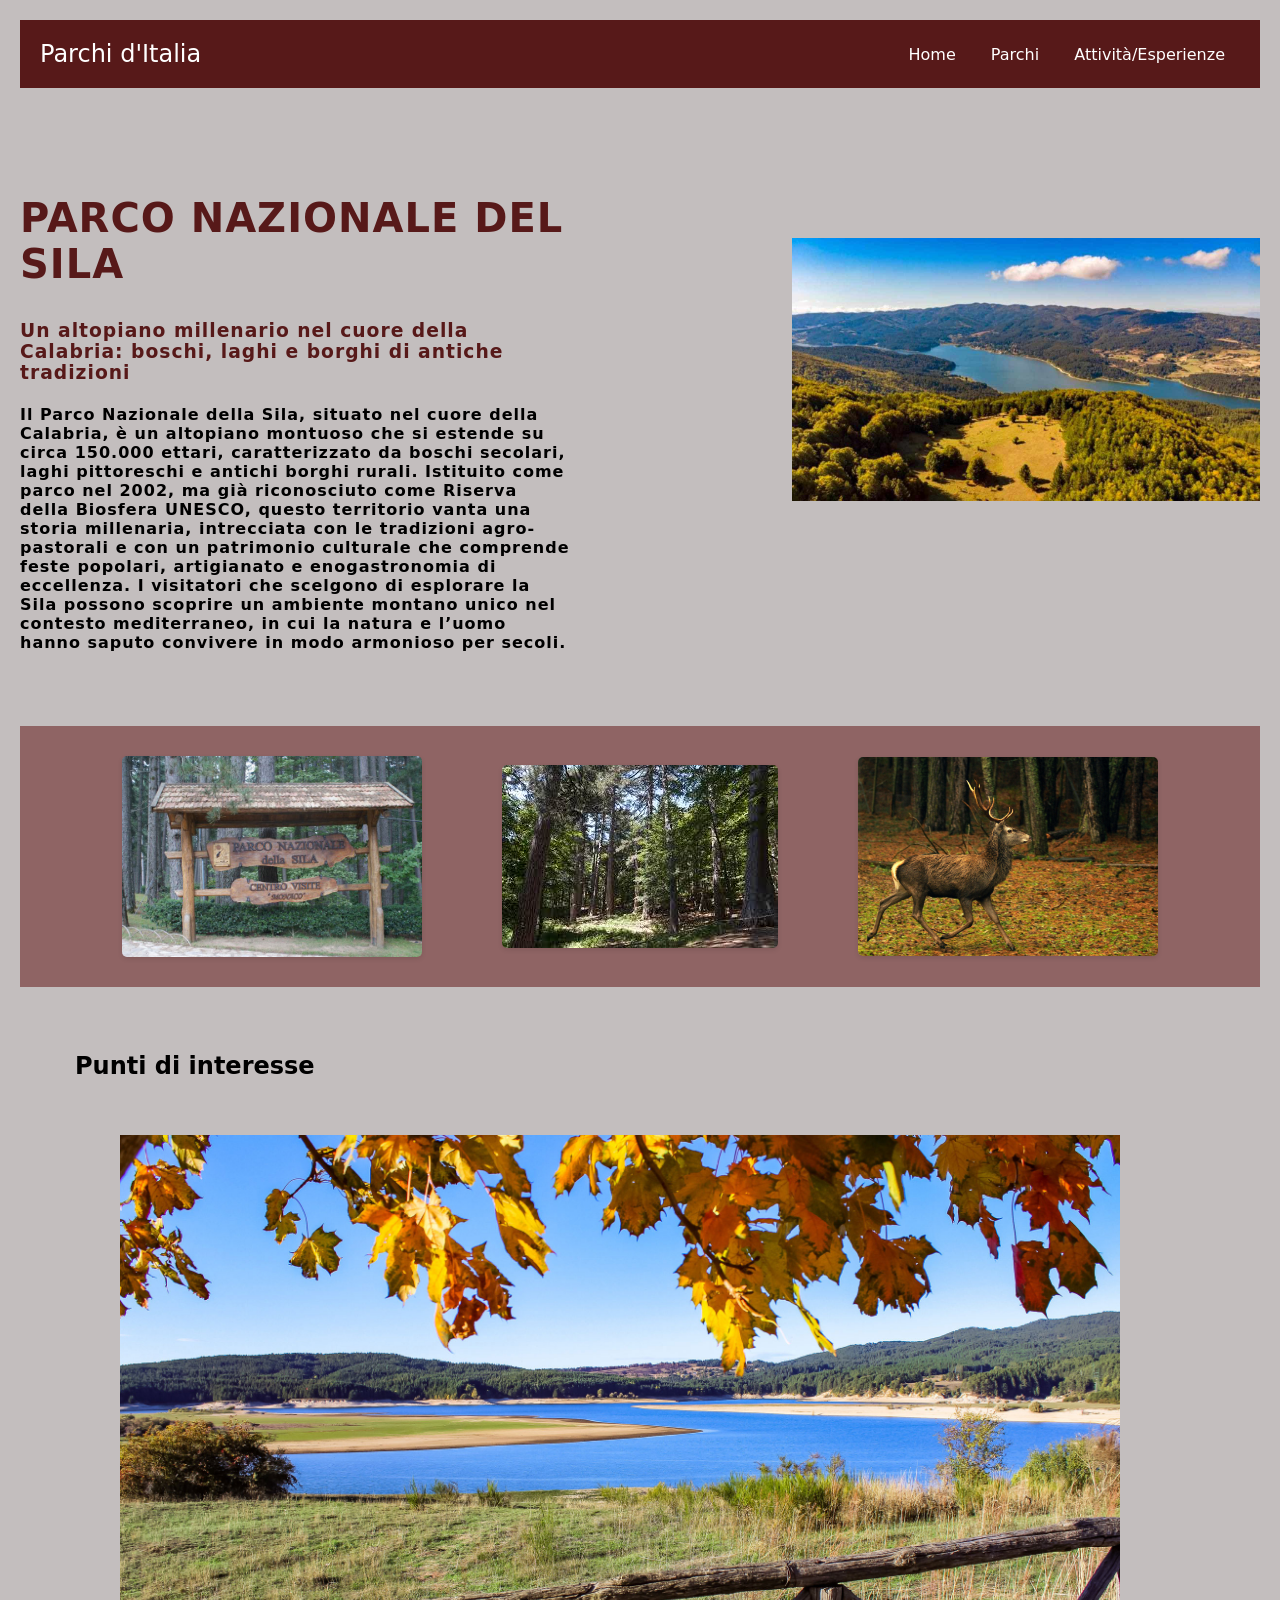
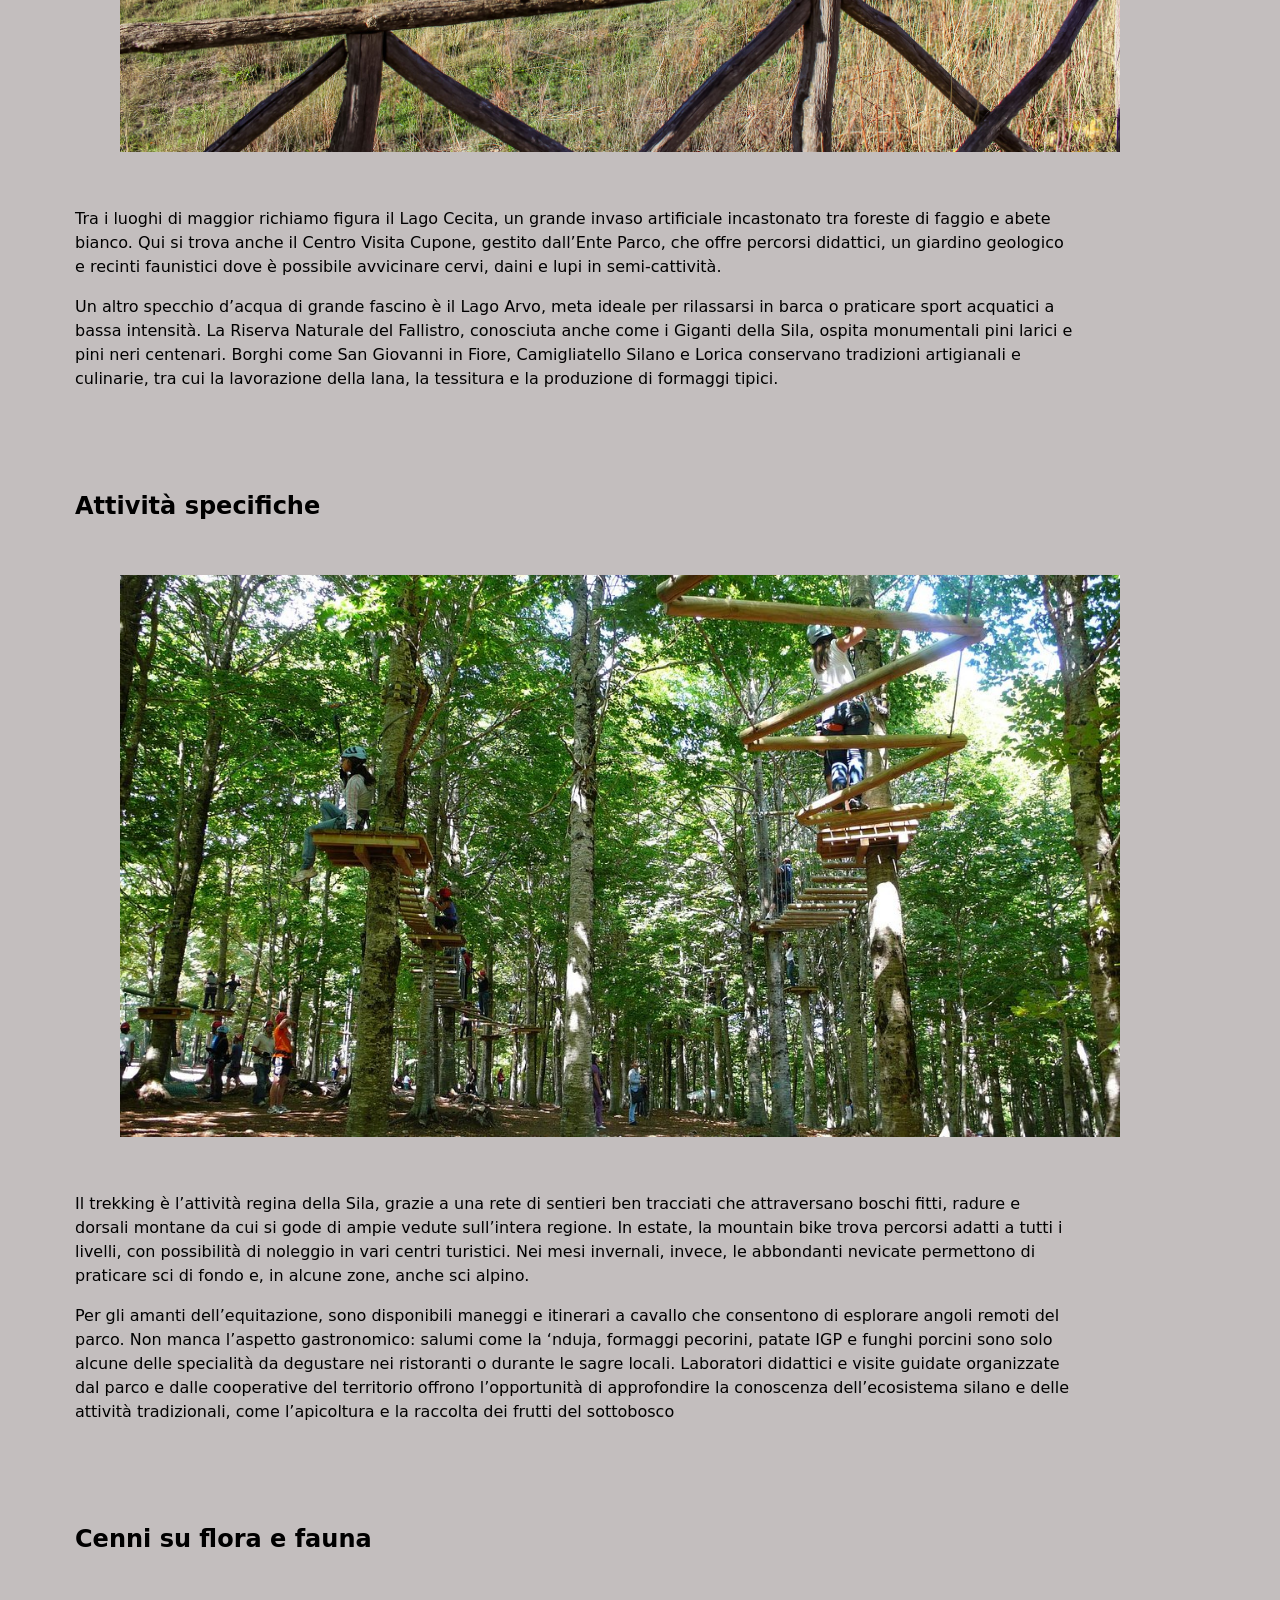
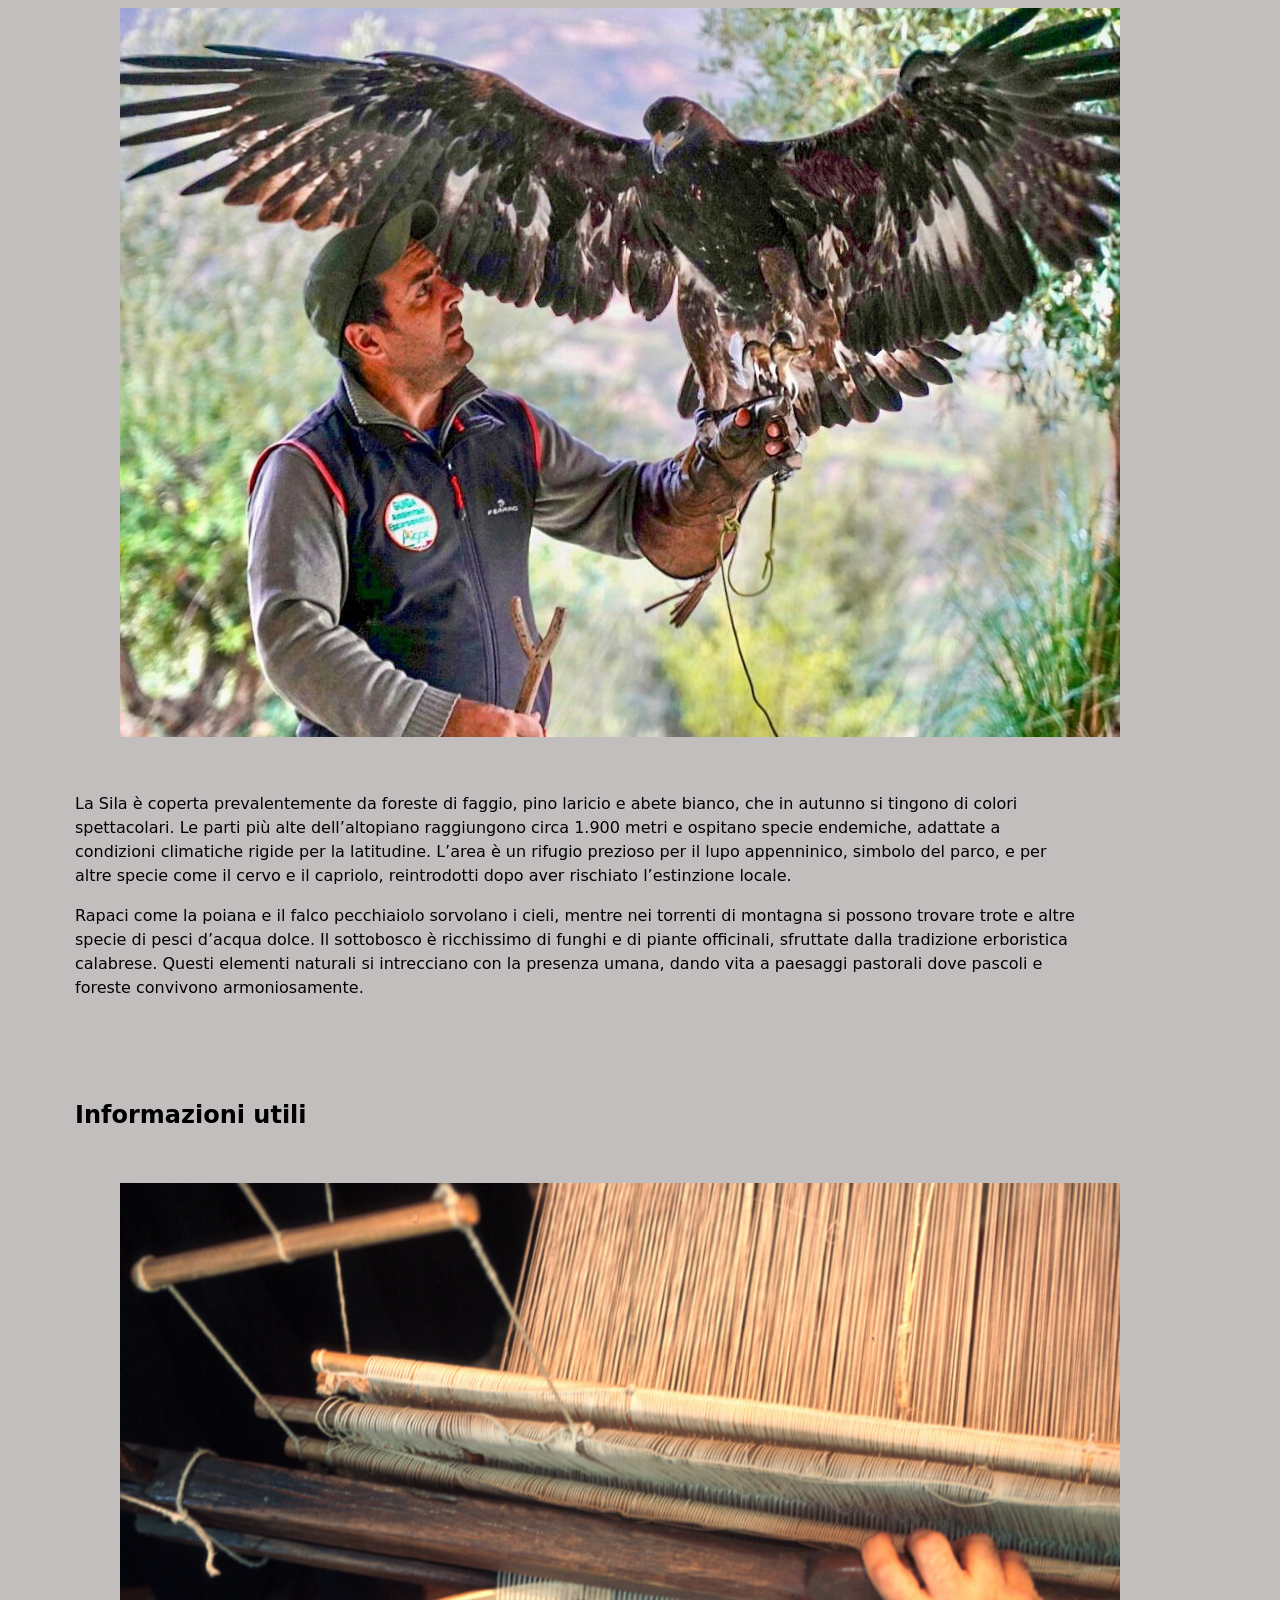
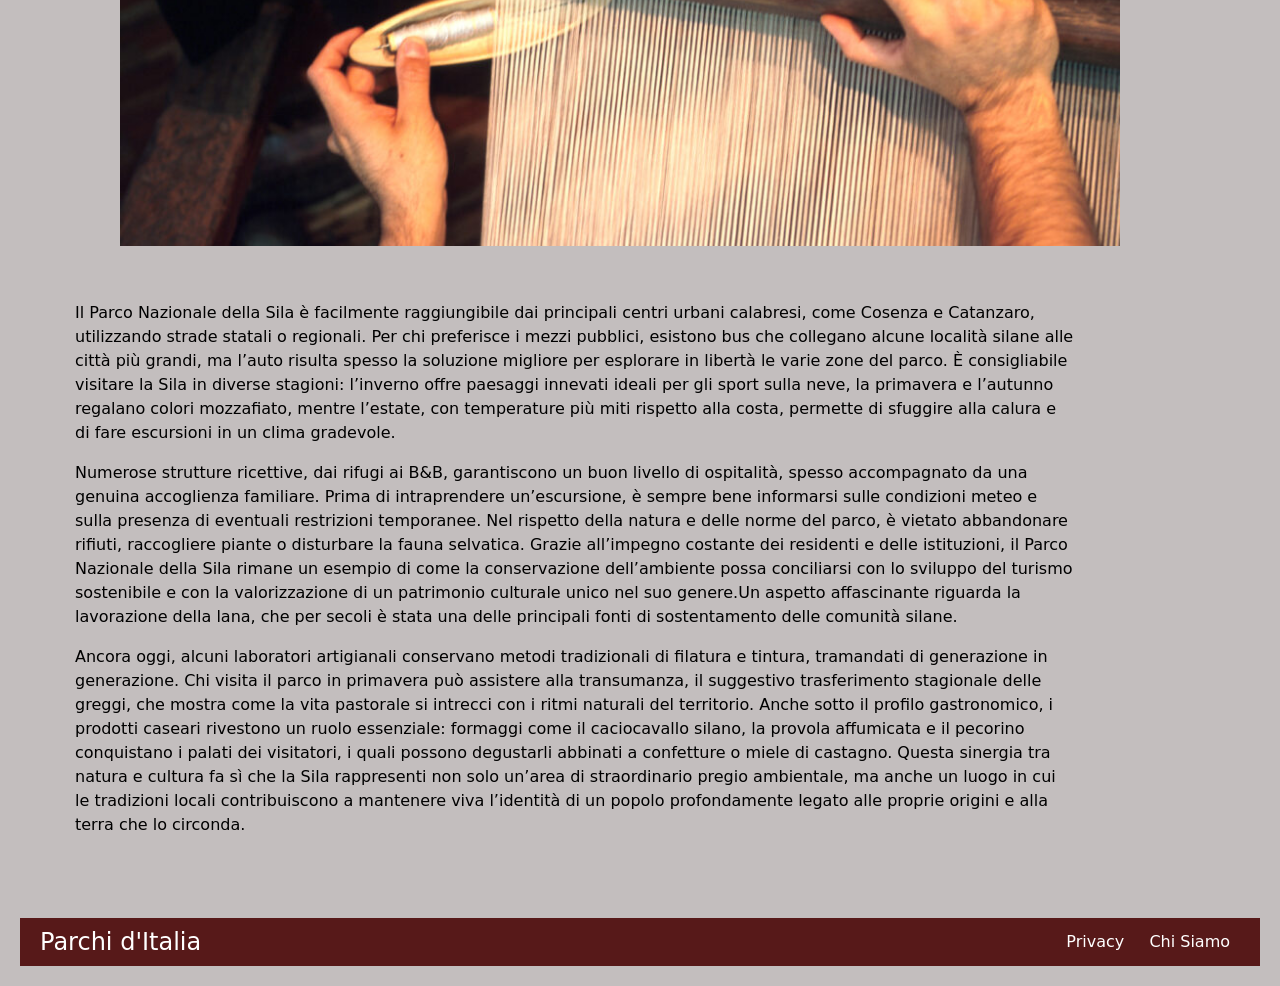
<file: indexsila.html>
<!DOCTYPE html>
<html lang="en">
<head>
    <meta charset="UTF-8">
    <meta name="viewport" content="width=device-width, initial-scale=1.0">
    <title>Parchi D'Italia</title>
    <link rel="stylesheet" href="style.css">
</head>
<body>
     <main>
        <nav>
        <div class="logo">Parchi d'Italia</div>
        <div class="nav-links">
            <a href="index.html">Home</a>
            <a href="index1.html">Parchi</a>
            <a href="indexattivita.html">Attività/Esperienze</a>
        </div>
        </nav>
     <section class="section1">
        <div class="text-container">
            <h1>PARCO NAZIONALE DEL SILA</h1>
            <h3>Un altopiano millenario nel cuore della Calabria: boschi, laghi e borghi di antiche tradizioni</h3>
           <h4> Il Parco Nazionale della Sila, situato nel cuore della Calabria, è un altopiano montuoso che si estende su circa 150.000 ettari, caratterizzato da boschi secolari, laghi pittoreschi e antichi borghi rurali. Istituito come parco nel 2002, ma già riconosciuto come Riserva della Biosfera UNESCO, questo territorio vanta una storia millenaria, intrecciata con le tradizioni agro-pastorali e con un patrimonio culturale che comprende feste popolari, artigianato e enogastronomia di eccellenza. I visitatori che scelgono di esplorare la Sila possono scoprire un ambiente montano unico nel contesto mediterraneo, in cui la natura e l’uomo hanno saputo convivere in modo armonioso per secoli.</h4> 
        </div>
        <div class="image-container">
            <img src="images/parco-nazionale-della-sila-1.jpeg" alt="Descrizione immagine 1">
        </div>
        </section>
          <section class="immagini">
            <div class="image-gallery">
                <img src="images/Sila1.jpg" alt="Immagine 1">
                <img src="images/sila3.jpeg" alt="Immagine 2">
                <img src="images/sila4.png" alt="Immagine 3">
              </div>
         </section>
        <section class="section-4">
            <div class="container9">
                <div class="text-container9">
                  <h2>Punti di interesse</h2>
                  <img src="images/sila.jpg" alt="Immagine centrale">
                  <p>Tra i luoghi di maggior richiamo figura il Lago Cecita, un grande invaso artificiale 
                    incastonato tra foreste di faggio e abete bianco. Qui si trova anche il Centro Visita Cupone, 
                    gestito dall’Ente Parco, che offre percorsi didattici, un giardino geologico e recinti 
                    faunistici dove è possibile avvicinare cervi, daini e lupi in semi-cattività. </p>
                    <p> Un altro specchio d’acqua di grande fascino è il Lago Arvo, meta ideale per rilassarsi in 
                    barca o praticare sport acquatici a bassa intensità. La Riserva Naturale del Fallistro,
                    conosciuta anche come i Giganti della Sila, ospita monumentali pini larici e pini neri 
                    centenari. Borghi come San Giovanni in Fiore, Camigliatello Silano e Lorica conservano 
                    tradizioni artigianali e culinarie, tra cui la lavorazione della lana, la tessitura e la
                    produzione di formaggi tipici.</p>
              </div>
            </div>
            <div class="container9">
                <div class="text-container9">
                  <h2>Attività specifiche</h2>
                  <img src="images/attività sila.jpg" alt="Immagine centrale">
                  <p>Il trekking è l’attività regina della Sila, grazie a una rete di sentieri ben tracciati che attraversano 
                    boschi fitti, radure e dorsali montane da cui si gode di ampie vedute sull’intera regione. In estate, la 
                    mountain bike trova percorsi adatti a tutti i livelli, con possibilità di noleggio in vari centri turistici.
                     Nei mesi invernali, invece, le abbondanti nevicate permettono di praticare sci di fondo e, in alcune zone, 
            anche sci alpino. </p>
            <p>Per gli amanti dell’equitazione, sono disponibili maneggi e itinerari a cavallo che consentono
             di esplorare angoli remoti del parco. Non manca l’aspetto gastronomico: salumi come la ‘nduja, formaggi pecorini,
             patate IGP e funghi porcini sono solo alcune delle specialità da degustare nei ristoranti o durante le sagre locali. 
             Laboratori didattici e visite guidate organizzate dal parco e dalle cooperative del territorio offrono l’opportunità di 
             approfondire la conoscenza dell’ecosistema silano e delle attività tradizionali, come l’apicoltura e la raccolta dei frutti
              del sottobosco</p>
              </div>
            </div><div class="container9">
                <div class="text-container9">
                  <h2>Cenni su flora e fauna</h2>
                  <img src="images/fauna sila.jpg" alt="Immagine centrale">
                  <p>La Sila è coperta prevalentemente da foreste di faggio, pino laricio e abete bianco, 
                    che in autunno si tingono di colori spettacolari. Le parti più alte dell’altopiano raggiungono 
                    circa 1.900 metri e ospitano specie endemiche, adattate a condizioni climatiche rigide per la 
                    latitudine. L’area è un rifugio prezioso per il lupo appenninico, simbolo del parco, e per altre
                     specie come il cervo e il capriolo, reintrodotti dopo aver rischiato l’estinzione locale.</p>
                      <p>Rapaci come la poiana e il falco pecchiaiolo sorvolano i cieli, mentre nei torrenti di montagna si
                    possono trovare trote e altre specie di pesci d’acqua dolce. Il sottobosco è ricchissimo di 
                    funghi e di piante officinali, sfruttate dalla tradizione erboristica calabrese. Questi 
                    elementi naturali si intrecciano con la presenza umana, dando vita a paesaggi pastorali 
                    dove pascoli e foreste convivono armoniosamente.</p>
              </div>
            </div><div class="container9">
                <div class="text-container9">
                  <h2>Informazioni utili</h2>
                  <img src="images/lana sila.jpg" alt="Immagine centrale">
                  <p>Il Parco Nazionale della Sila è facilmente raggiungibile dai principali centri urbani calabresi, 
                    come Cosenza e Catanzaro, utilizzando strade statali o regionali. Per chi preferisce i mezzi pubblici,
                     esistono bus che collegano alcune località silane alle città più grandi, ma l’auto risulta spesso la 
                     soluzione migliore per esplorare in libertà le varie zone del parco. È consigliabile visitare la Sila 
                     in diverse stagioni: l’inverno offre paesaggi innevati ideali per gli sport sulla neve, la primavera e
                    l’autunno regalano colori mozzafiato, mentre l’estate, con temperature più miti rispetto alla costa, 
                    permette di sfuggire alla calura e di fare escursioni in un clima gradevole. </p>
                    <p>Numerose strutture ricettive,
                    dai rifugi ai B&B, garantiscono un buon livello di ospitalità, spesso accompagnato da una genuina accoglienza 
                    familiare. Prima di intraprendere un’escursione, è sempre bene informarsi sulle condizioni meteo e sulla 
                    presenza di eventuali restrizioni temporanee. Nel rispetto della natura e delle norme del parco, è vietato 
                    abbandonare rifiuti, raccogliere piante o disturbare la fauna selvatica. Grazie all’impegno costante dei
                    residenti e delle istituzioni, il Parco Nazionale della Sila rimane un esempio di come la conservazione
                    dell’ambiente possa conciliarsi con lo sviluppo del turismo sostenibile e con la valorizzazione di un 
                    patrimonio culturale unico nel suo genere.Un aspetto affascinante riguarda la lavorazione della lana, che per secoli
                     è stata una delle principali fonti di sostentamento delle comunità silane.</p> 
                     <p>Ancora oggi, alcuni laboratori 
                    artigianali conservano metodi tradizionali di filatura e tintura, tramandati di generazione in generazione. 
                    Chi visita il parco in primavera può assistere alla transumanza, il suggestivo trasferimento stagionale delle greggi,
                    che mostra come la vita pastorale si intrecci con i ritmi naturali del territorio. Anche sotto il profilo gastronomico,
                     i prodotti caseari rivestono un ruolo essenziale: formaggi come il caciocavallo silano, 
                    la provola affumicata e il pecorino conquistano i palati dei visitatori, i quali possono degustarli abbinati a confetture
                     o miele di castagno. Questa sinergia tra natura e cultura fa sì che la Sila rappresenti non solo un’area di straordinario 
                     pregio ambientale, ma anche un luogo in cui le tradizioni locali contribuiscono a mantenere viva l’identità di un popolo
                    profondamente legato alle proprie origini e alla terra che lo circonda.</p>
              </div>
            </div>
            </section>
            <footer>
                <div class="logo">Parchi d'Italia</div>
                <div class="nav-links">
                    <a href="#Privacy">Privacy</a>
                    <a href="#ChiSiamo">Chi Siamo</a>
                    
                </div>
            </footer>
           
        </main>
    </body>
</html>
</file>
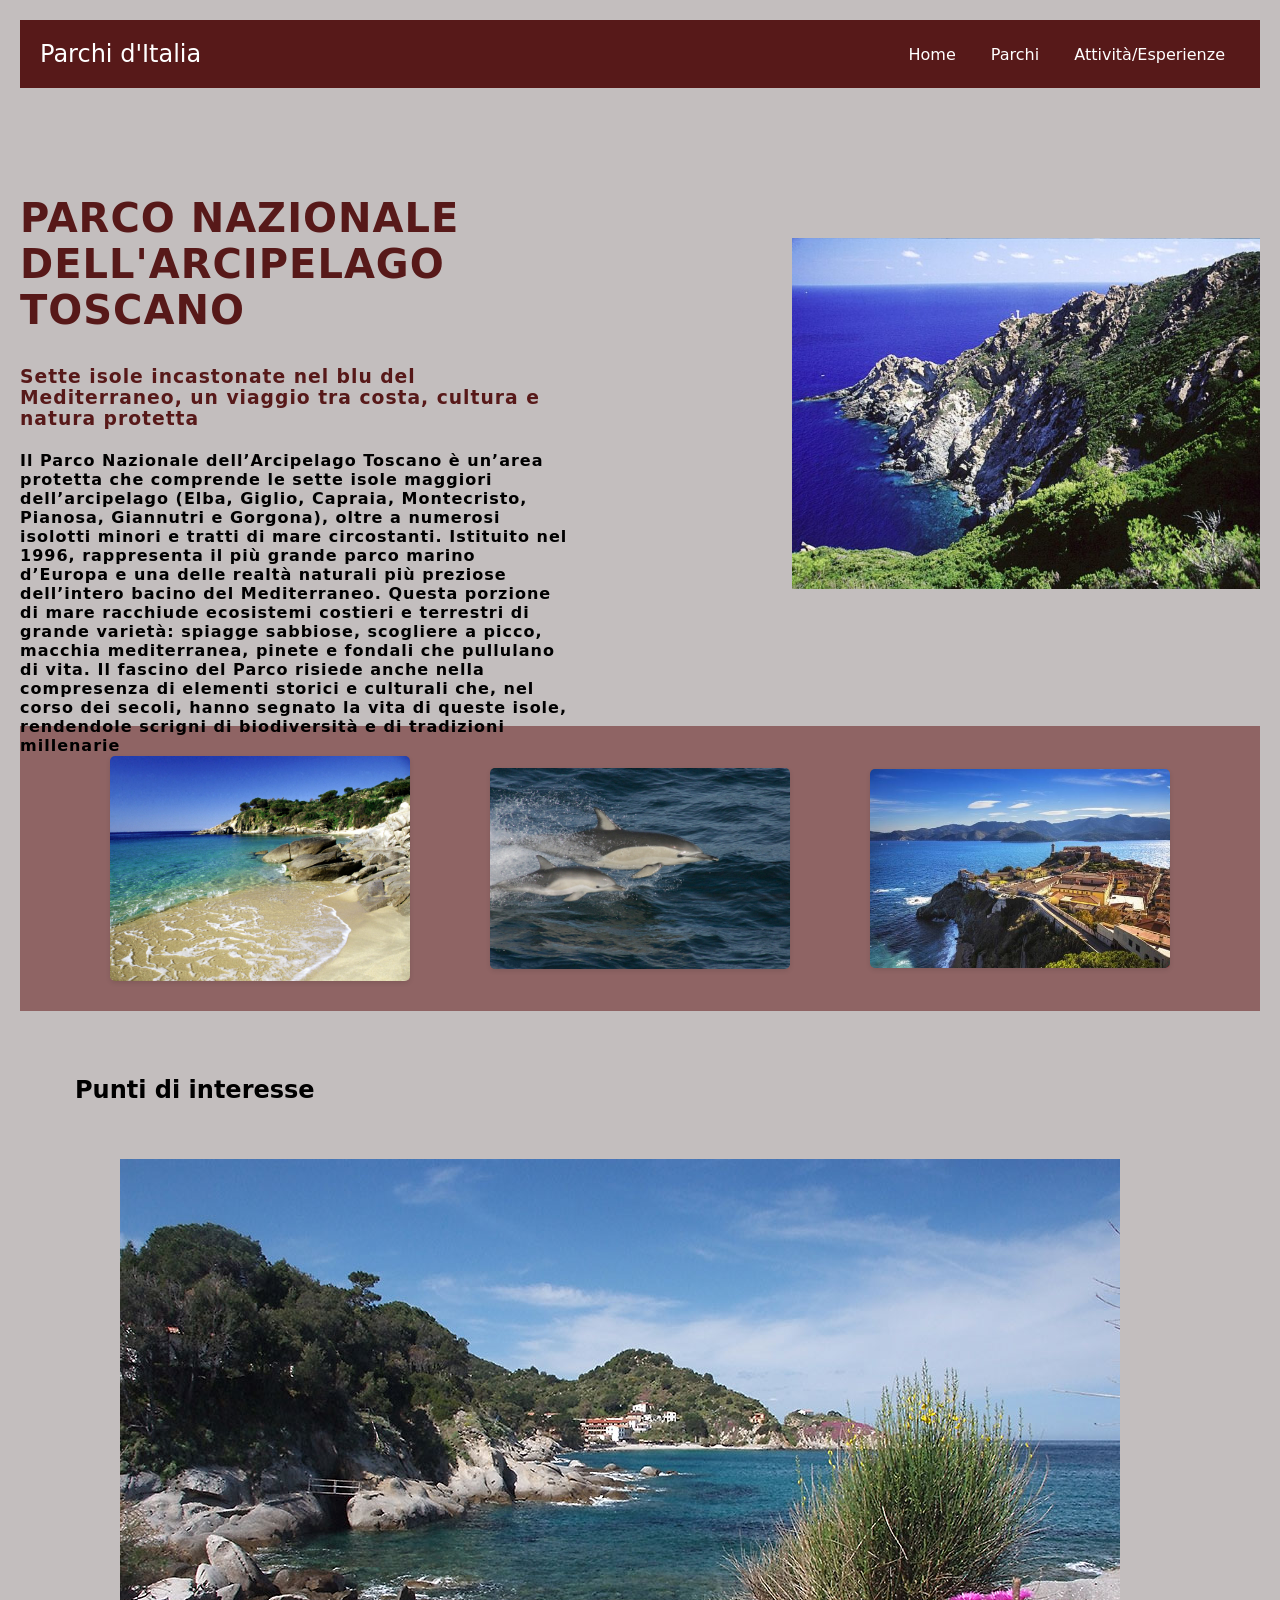
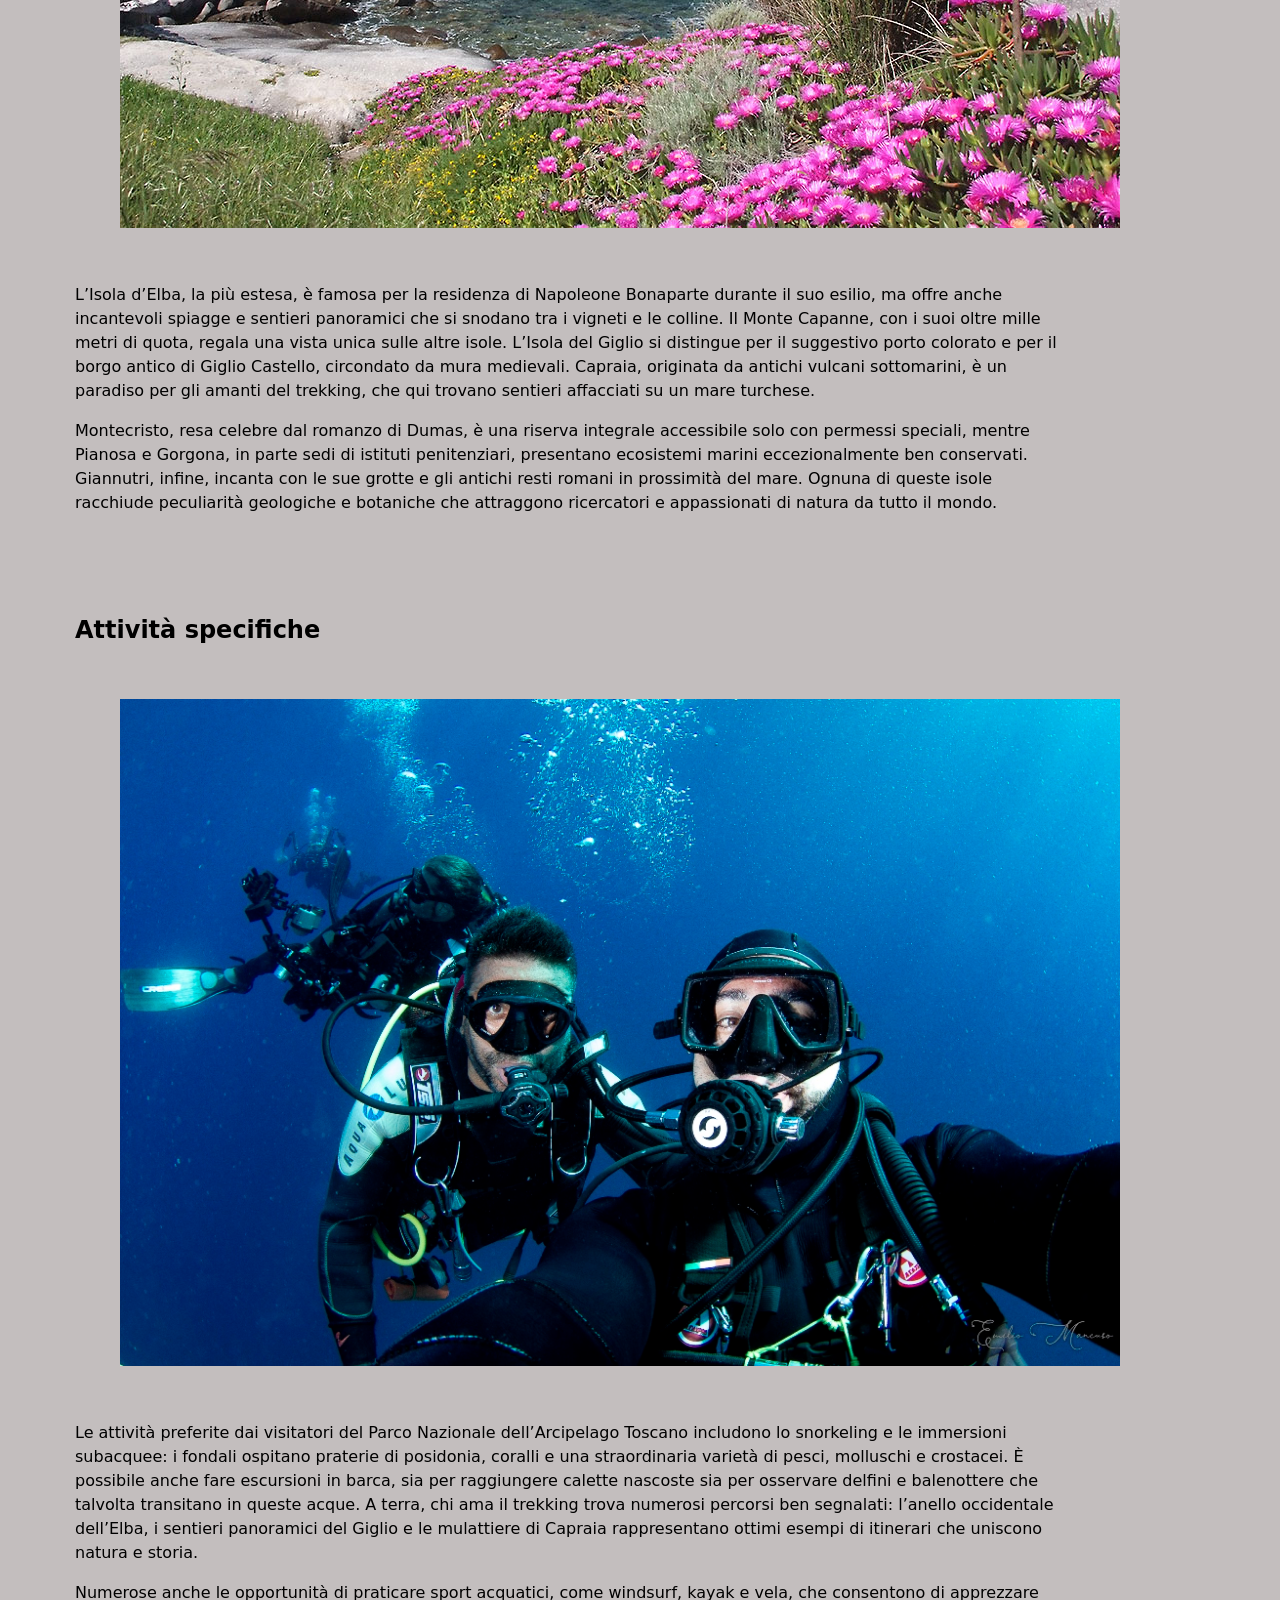
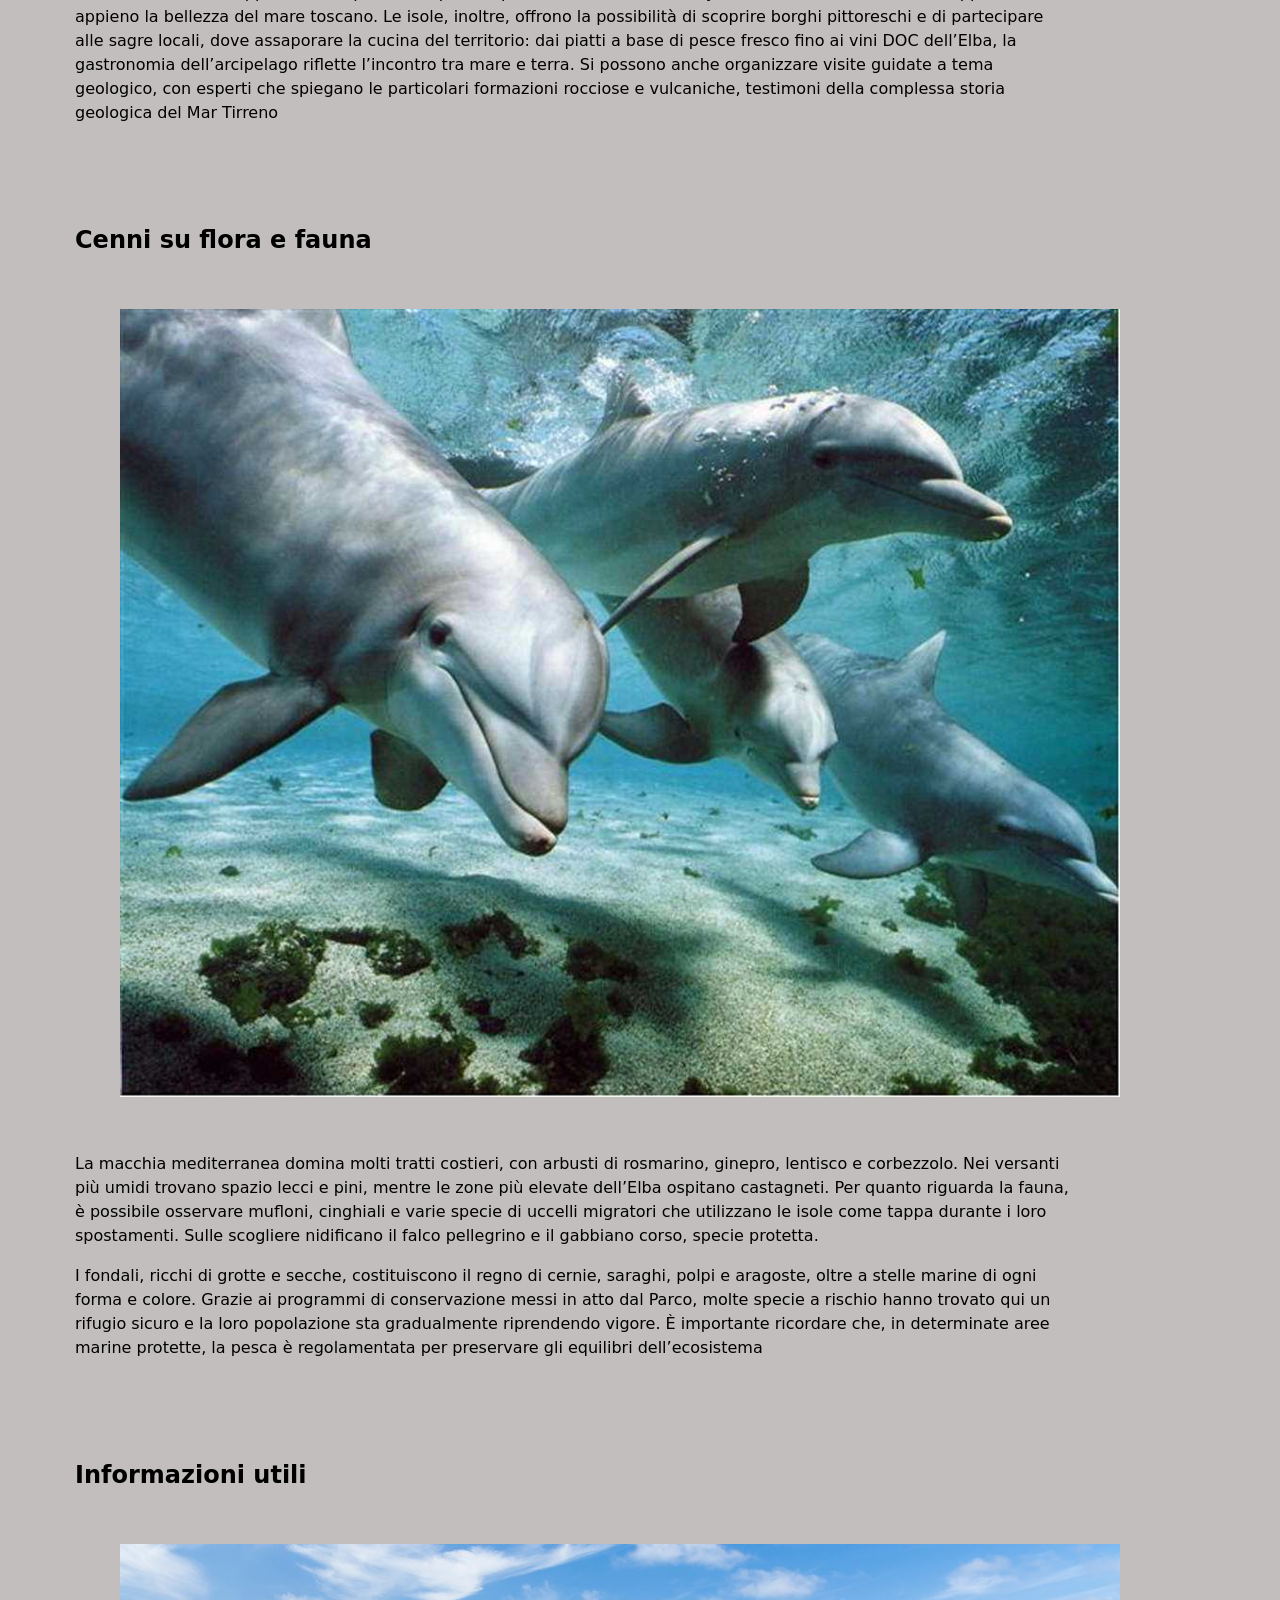
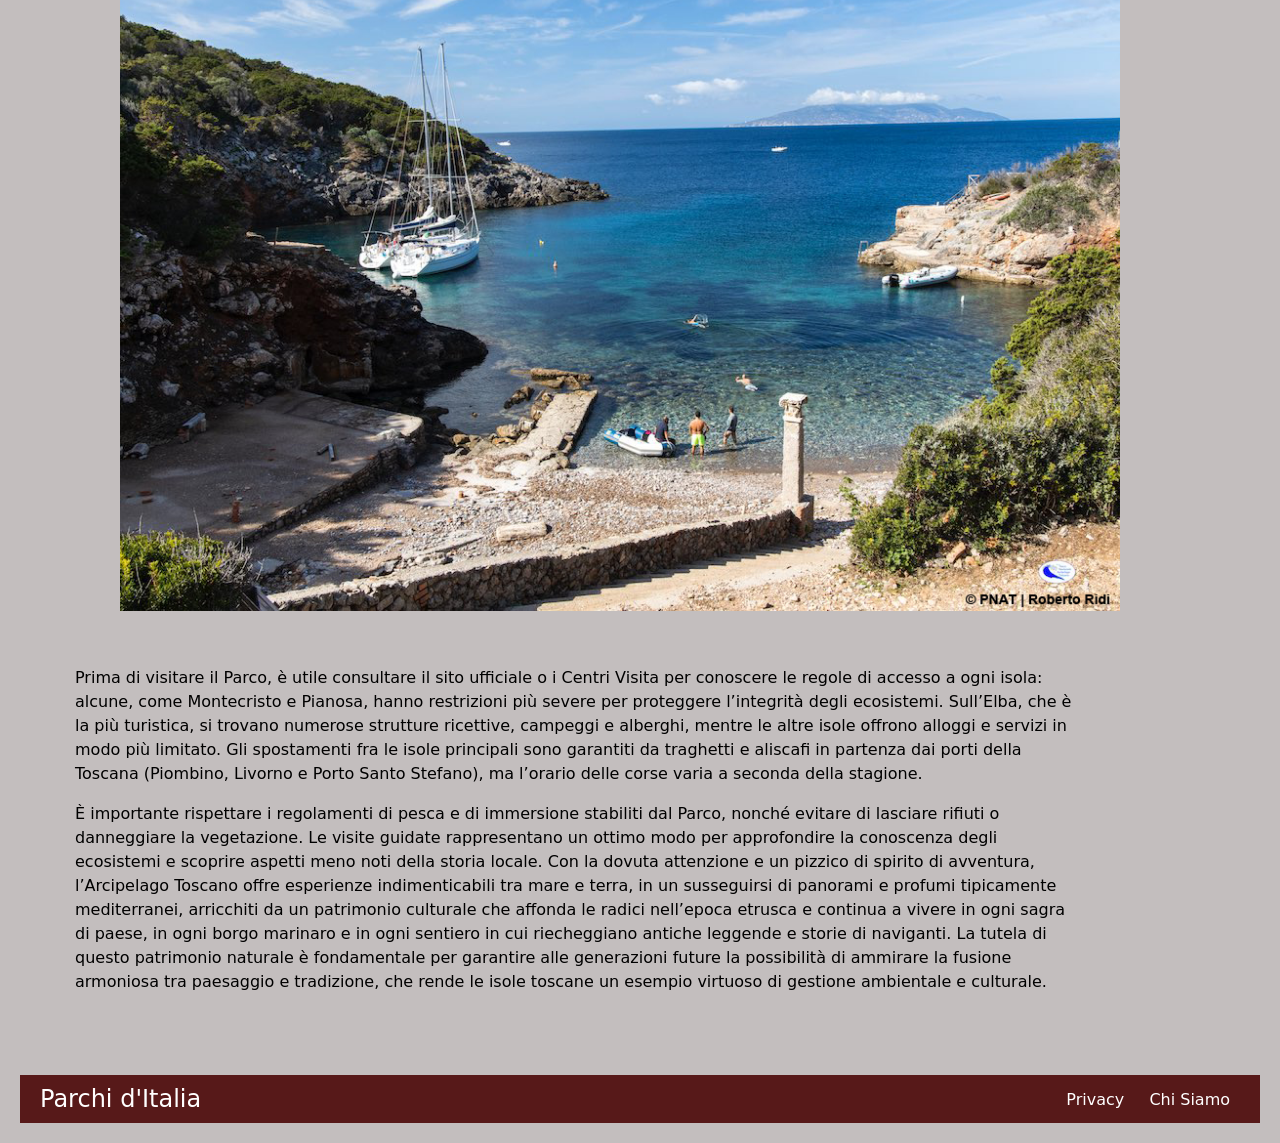
<file: indextoscano.html>
<!DOCTYPE html>
<html lang="en">
<head>
    <meta charset="UTF-8">
    <meta name="viewport" content="width=device-width, initial-scale=1.0">
    <title>Parchi D'Italia</title>
    <link rel="stylesheet" href="style.css">
</head>
<body>
    <main>
        <nav>
            <div class="logo">Parchi d'Italia</div>
            <div class="nav-links">
                <a href="index.html">Home</a>
                <a href="index1.html">Parchi</a>
                <a href="indexattivita.html">Attività/Esperienze</a>
            </div>
            </nav>
         <section class="section1">
            <div class="text-container">
                <h1>PARCO NAZIONALE DELL'ARCIPELAGO TOSCANO</h1>
                <h3>Sette isole incastonate nel blu del Mediterraneo, un viaggio tra costa, cultura e natura protetta</h3>
               <h4>Il Parco Nazionale dell’Arcipelago Toscano è un’area protetta che comprende le sette isole maggiori 
                dell’arcipelago (Elba, Giglio, Capraia, Montecristo, Pianosa, Giannutri e Gorgona), oltre a numerosi isolotti
             minori e tratti di mare circostanti. Istituito nel 1996, rappresenta il più grande parco marino d’Europa e una
             delle realtà naturali più preziose dell’intero bacino del Mediterraneo. Questa porzione di mare racchiude
             ecosistemi costieri e terrestri di grande varietà: spiagge sabbiose, scogliere a picco, macchia mediterranea,
             pinete e fondali che pullulano di vita. Il fascino del Parco risiede anche nella compresenza di elementi storici
            e culturali che, nel corso dei secoli, hanno segnato la vita di queste isole, rendendole scrigni di biodiversità
             e di tradizioni millenarie</h4> 
            </div>
            <div class="image-container">
                <img src="images/Gorgona-PNAT-5-e1601803223626-730x548.jpg" alt="Descrizione immagine 1">
            </div>
            </section>
             <section class="immagini">
                <div class="image-gallery">
                    <img src="images/Toscana3.jpeg" alt="Immagine 1">
                    <img src="images/Toscana2.jpg" alt="Immagine 2">
                    <img src="images/Toscana4.jpg" alt="Immagine 3">
                  </div>
             </section>
            <section class="section-4">
                <div class="container9">
                    <div class="text-container9">
                      <h2>Punti di interesse</h2>
                      <img src="images/elba-04.jpg" alt="Immagine centrale">
                      <p>L’Isola d’Elba, la più estesa, è famosa per la residenza di Napoleone Bonaparte durante il suo esilio,
                        ma offre anche incantevoli spiagge e sentieri panoramici che si snodano tra i vigneti e le colline. 
                        Il Monte Capanne, con i suoi oltre mille metri di quota, regala una vista unica sulle altre isole.
                         L’Isola del Giglio si distingue per il suggestivo porto colorato e per il borgo antico di Giglio Castello, 
                         circondato da mura medievali. Capraia, originata da antichi vulcani sottomarini, è un paradiso per gli amanti 
                         del trekking, che qui trovano sentieri affacciati su un mare turchese. </p>
                         <p> Montecristo, resa celebre dal romanzo di 
                         Dumas, è una riserva integrale accessibile solo con permessi speciali, mentre Pianosa e Gorgona, in parte sedi di 
                         istituti penitenziari, presentano ecosistemi marini eccezionalmente ben conservati. Giannutri, infine, incanta con 
                         le sue grotte e gli antichi resti romani in prossimità del mare. Ognuna di queste isole racchiude peculiarità geologiche 
                         e botaniche che attraggono ricercatori e appassionati di natura da tutto il mondo.</p>
                  </div>
                </div>
                <div class="container9">
                    <div class="text-container9">
                      <h2>Attività specifiche</h2>
                      <img src="images/sub.jpg" alt="Immagine centrale">
                      <p>Le attività preferite dai visitatori del Parco Nazionale dell’Arcipelago Toscano includono lo snorkeling e le immersioni subacquee: 
                        i fondali ospitano praterie di posidonia, coralli e una straordinaria varietà di pesci, molluschi e crostacei. È possibile 
                        anche fare escursioni in barca, sia per raggiungere calette nascoste sia per osservare delfini e balenottere che talvolta 
                        transitano in queste acque. A terra, chi ama il trekking trova numerosi percorsi ben segnalati: l’anello occidentale dell’Elba, 
                        i sentieri panoramici del Giglio e le mulattiere di Capraia rappresentano ottimi esempi di itinerari che uniscono natura e storia.</p>
                        <p>Numerose anche le opportunità di praticare sport acquatici, come windsurf, kayak e vela, che consentono di apprezzare appieno la
                         bellezza del mare toscano. Le isole, inoltre, offrono la possibilità di scoprire borghi pittoreschi e di partecipare alle sagre
                         locali, dove assaporare la cucina del territorio: dai piatti a base di pesce fresco fino ai vini DOC dell’Elba, la gastronomia
                         dell’arcipelago riflette l’incontro tra mare e terra. Si possono anche organizzare visite guidate a tema geologico, con esperti
                         che spiegano le particolari formazioni rocciose e vulcaniche, testimoni della complessa storia geologica del Mar Tirreno</p>
                  </div>
                </div><div class="container9">
                    <div class="text-container9">
                      <h2>Cenni su flora e fauna</h2>
                      <img src="images/fauna toscana.jpg" alt="Immagine centrale">
                      <p>La macchia mediterranea domina molti tratti costieri, con arbusti di rosmarino, ginepro, lentisco e corbezzolo.
                        Nei versanti più umidi trovano spazio lecci e pini, mentre le zone più elevate dell’Elba ospitano castagneti.
                        Per quanto riguarda la fauna, è possibile osservare mufloni, cinghiali e varie specie di uccelli migratori che
                        utilizzano le isole come tappa durante i loro spostamenti. Sulle scogliere nidificano il falco pellegrino e il 
                        gabbiano corso, specie protetta. </p>
                        <p> I fondali, ricchi di grotte e secche, costituiscono il regno di cernie, saraghi,
                        polpi e aragoste, oltre a stelle marine di ogni forma e colore. Grazie ai programmi di conservazione messi in 
                        atto dal Parco, molte specie a rischio hanno trovato qui un rifugio sicuro e la loro popolazione sta gradualmente
                        riprendendo vigore. È importante ricordare che, in determinate aree marine protette, la pesca è regolamentata
                        per preservare gli equilibri dell’ecosistema</p>
                  </div>
                </div><div class="container9">
                    <div class="text-container9">
                      <h2>Informazioni utili</h2>
                      <img src="images/turismo ultima.jpg" alt="Immagine centrale">
                      <p>Prima di visitare il Parco, è utile consultare il sito ufficiale o i Centri Visita per conoscere 
                        le regole di accesso a ogni isola: alcune, come Montecristo e Pianosa, hanno restrizioni più severe 
                        per proteggere l’integrità degli ecosistemi. Sull’Elba, che è la più turistica, si trovano numerose 
                        strutture ricettive, campeggi e alberghi, mentre le altre isole offrono alloggi e servizi in modo più
                         limitato. Gli spostamenti fra le isole principali sono garantiti da traghetti e aliscafi in partenza
                          dai porti della Toscana (Piombino, Livorno e Porto Santo Stefano), ma l’orario delle corse varia a 
                          seconda della stagione. </p>
                          <p>È importante rispettare i regolamenti di pesca e di immersione stabiliti dal 
                          Parco, nonché evitare di lasciare rifiuti o danneggiare la vegetazione. Le visite guidate rappresentano 
                          un ottimo modo per approfondire la conoscenza degli ecosistemi e scoprire aspetti meno noti della storia 
                         locale. Con la dovuta attenzione e un pizzico di spirito di avventura, l’Arcipelago Toscano offre 
                         esperienze indimenticabili tra mare e terra, in un susseguirsi di panorami e profumi tipicamente mediterranei,
                         arricchiti da un patrimonio culturale che affonda le radici nell’epoca etrusca e continua a vivere in ogni
                         sagra di paese, in ogni borgo marinaro e in ogni sentiero in cui riecheggiano antiche leggende e storie di 
                         naviganti. La tutela di questo patrimonio naturale è fondamentale per garantire alle generazioni future la 
                         possibilità di ammirare la fusione armoniosa tra paesaggio e tradizione, che rende le isole toscane un esempio 
                        virtuoso di gestione ambientale e culturale.</p>
                  </div>
                </div>
                </section>
                <footer>
                    <div class="logo">Parchi d'Italia</div>
                    <div class="nav-links">
                        <a href="#Privacy">Privacy</a>
                        <a href="#ChiSiamo">Chi Siamo</a>
                    </div>
                </footer>
    </main>
</body>
</html>
</file>
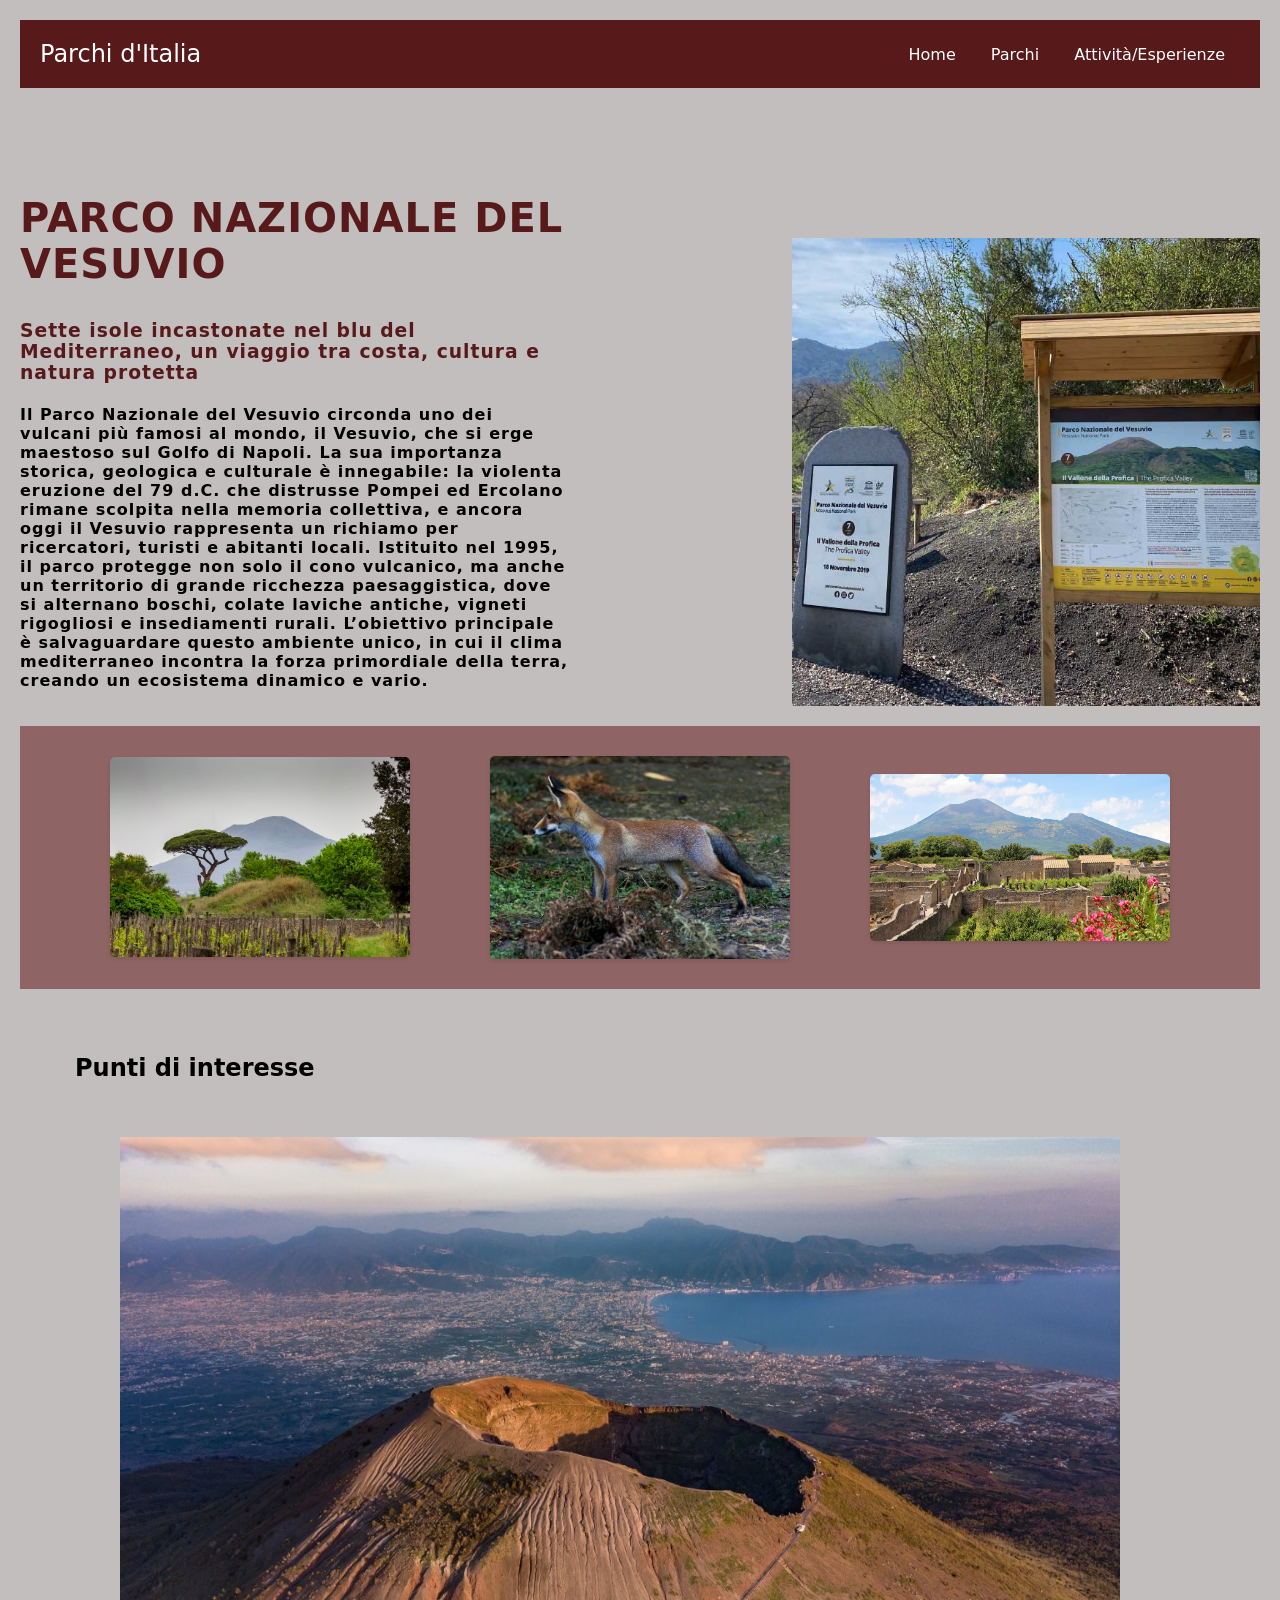
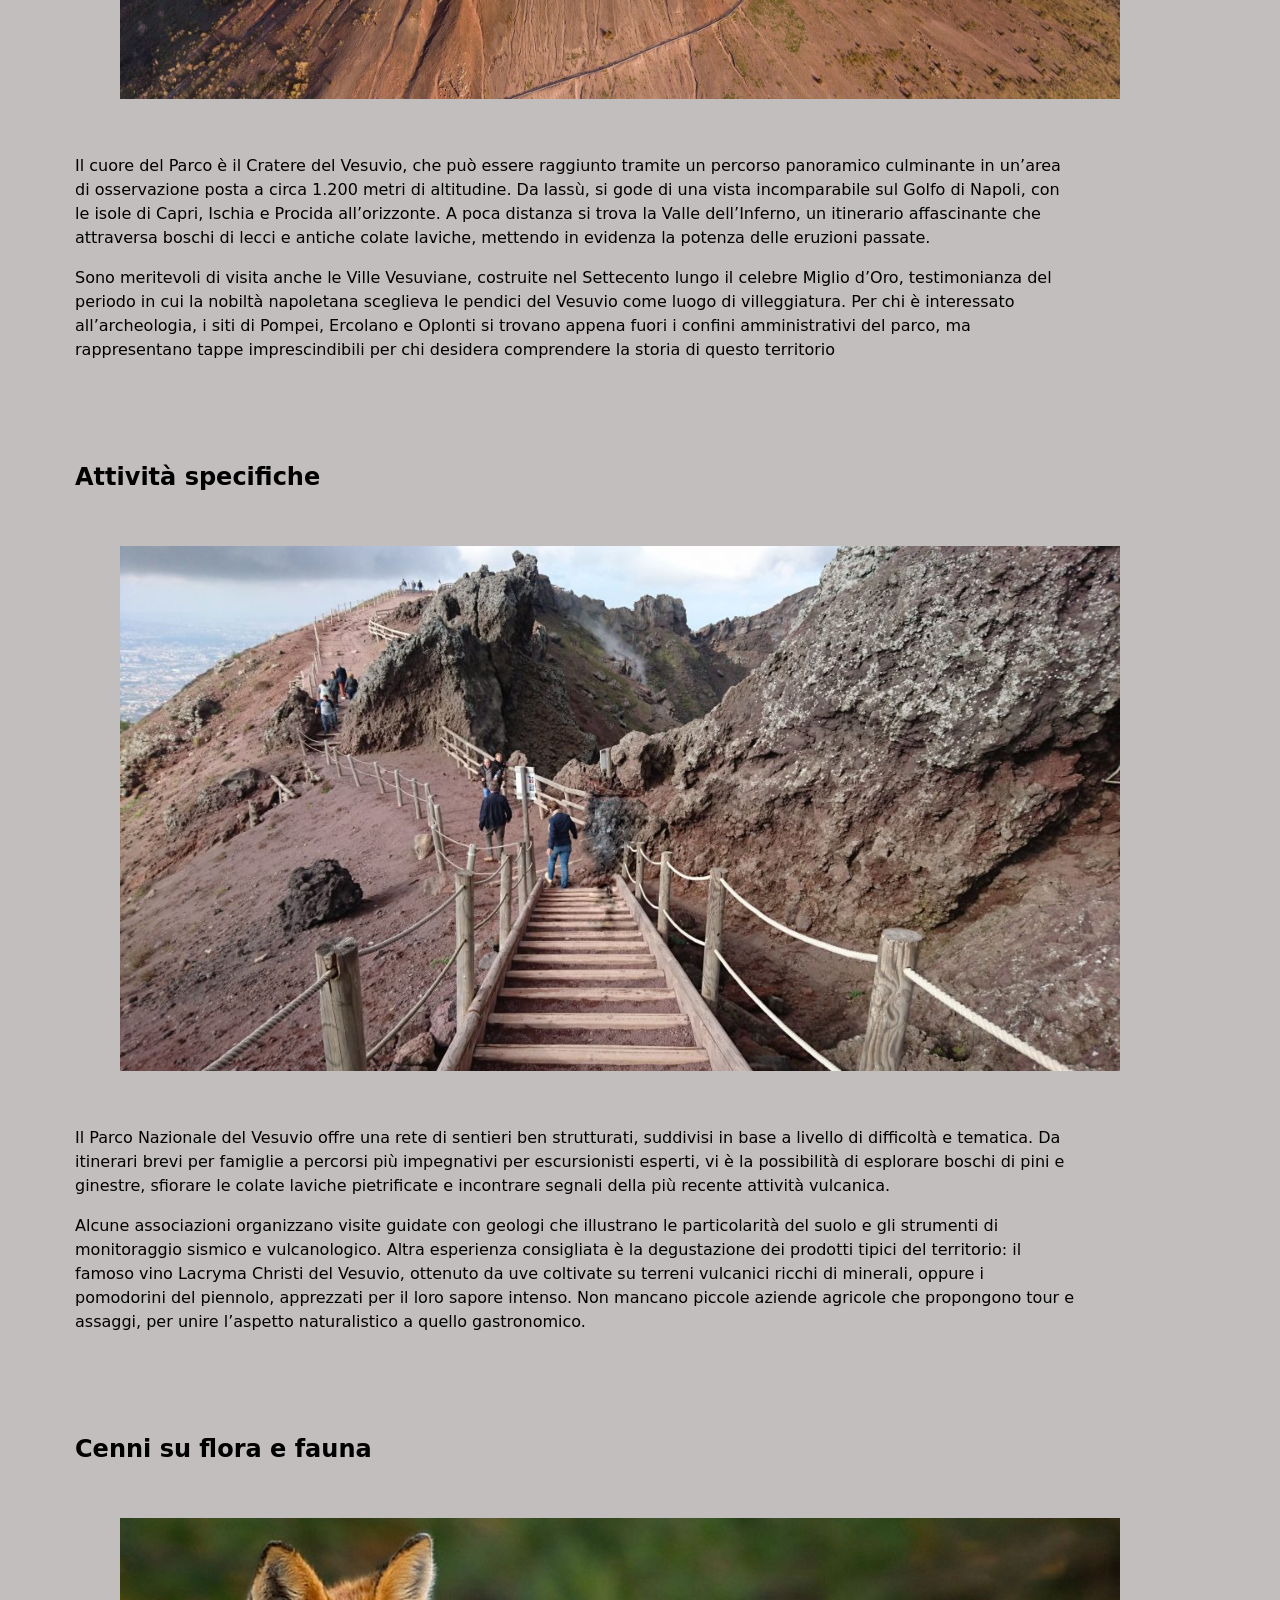
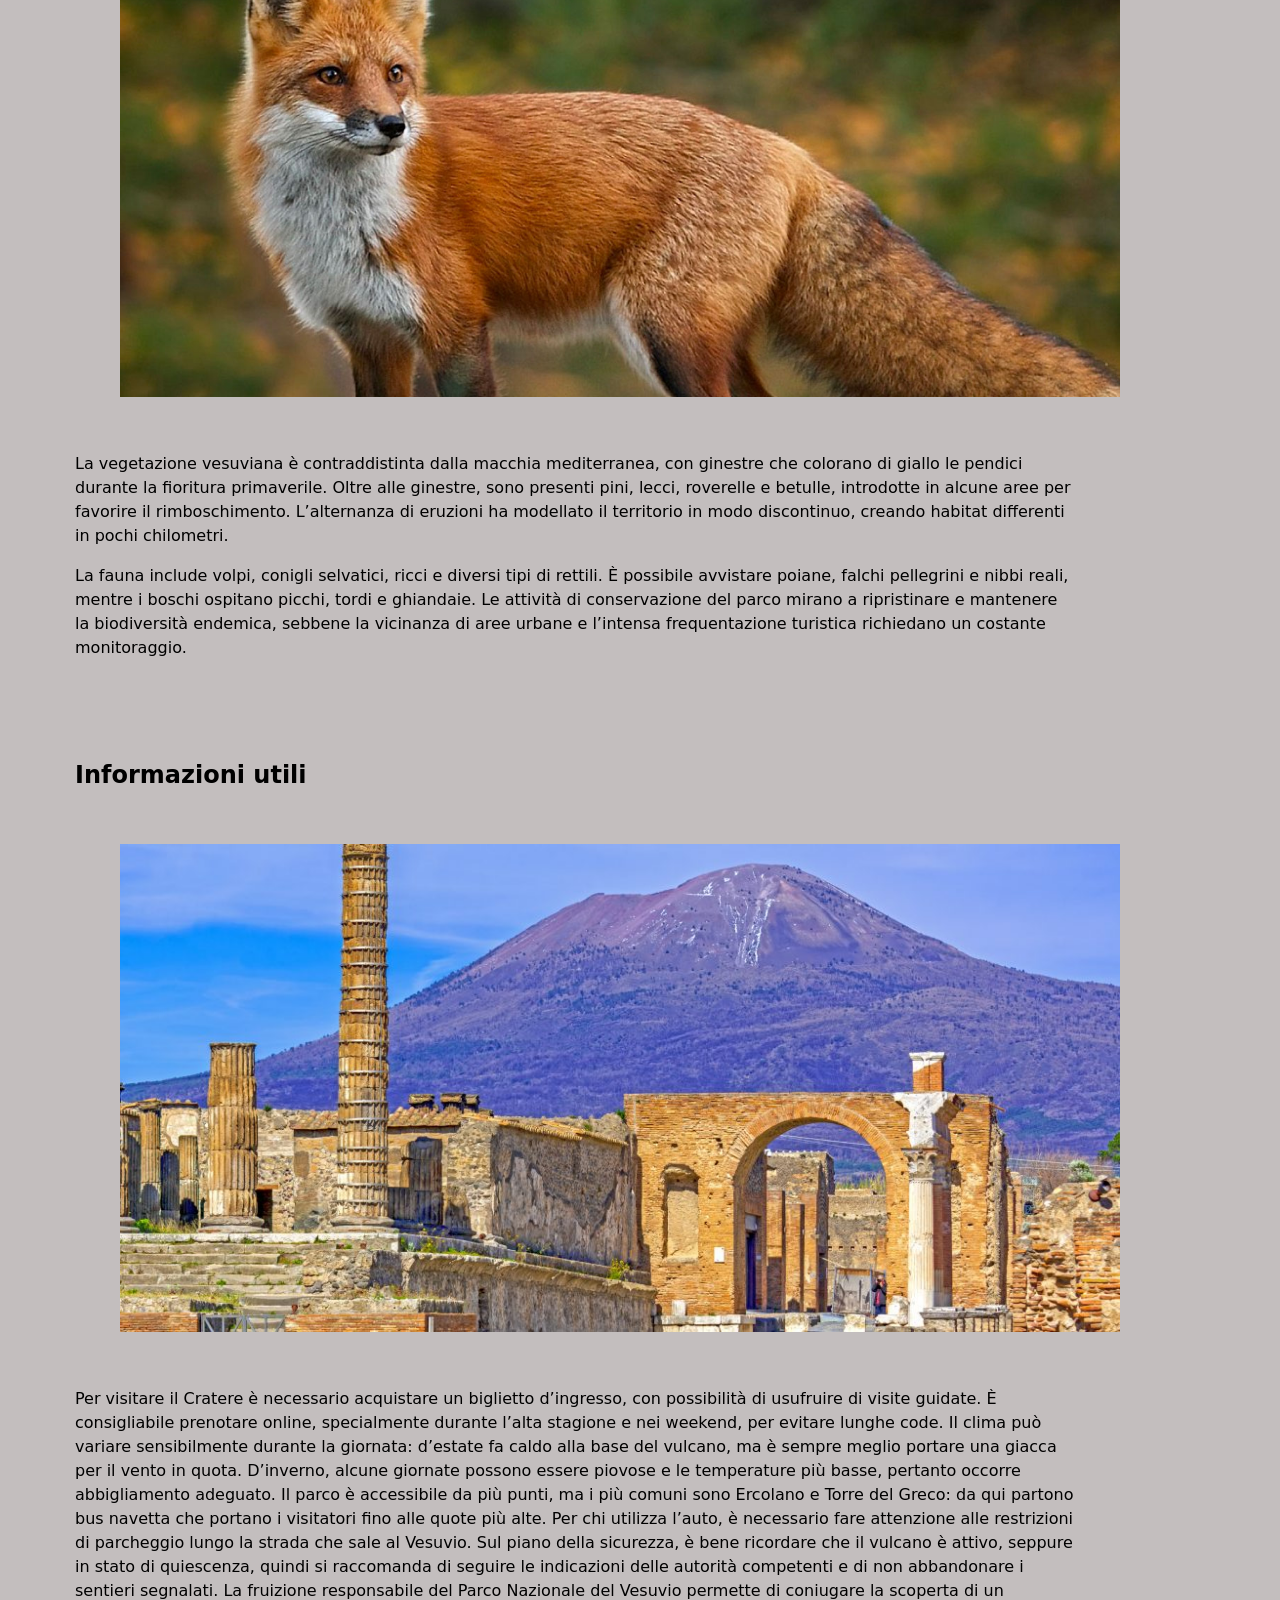
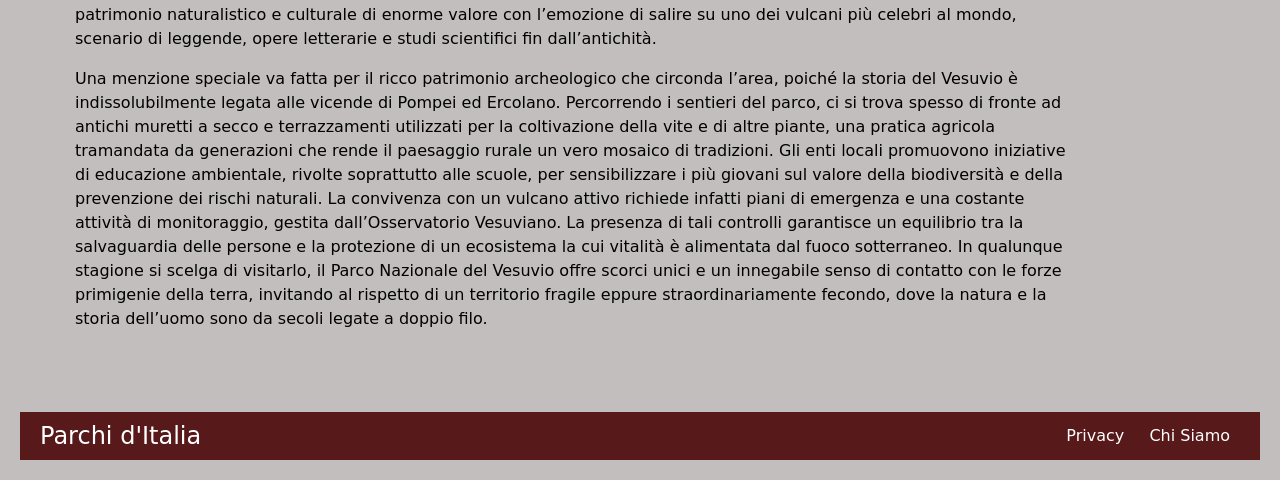
<file: indexvesuvio.html>
<!DOCTYPE html>
<html lang="en">
<head>
    <meta charset="UTF-8">
    <meta name="viewport" content="width=device-width, initial-scale=1.0">
    <title>Parchi D'Italia</title>
    <link rel="stylesheet" href="style.css">
</head>
<body>
    <main>
        <nav>
            <div class="logo">Parchi d'Italia</div>
            <div class="nav-links">
                <a href="index.html">Home</a>
                <a href="index1.html">Parchi</a>
                <a href="indexattivita.html">Attività/Esperienze</a>
            </div>
            </nav>
    <section class="section1">
     <div class="text-container">
         <h1>PARCO NAZIONALE DEL VESUVIO</h1>
         <h3>Sette isole incastonate nel blu del Mediterraneo, un viaggio tra costa, cultura e natura protetta</h3>
           <h4>Il Parco Nazionale del Vesuvio circonda uno dei vulcani più famosi al mondo, il Vesuvio, che si erge maestoso 
             sul Golfo di Napoli. La sua importanza storica, geologica e culturale è innegabile: la violenta eruzione del 79 d.C.
             che distrusse Pompei ed Ercolano rimane scolpita nella memoria collettiva, e ancora oggi il Vesuvio rappresenta un 
             richiamo per ricercatori, turisti e abitanti locali. Istituito nel 1995, il parco protegge non solo il cono vulcanico,
             ma anche un territorio di grande ricchezza paesaggistica, dove si alternano boschi, colate laviche antiche, vigneti
             rigogliosi e insediamenti rurali. L’obiettivo principale è salvaguardare questo ambiente unico, in cui il clima 
             mediterraneo incontra la forza primordiale della terra, creando un ecosistema dinamico e vario.</h4> 
            </div>
            <div class="image-container">
                <img src="images/case-history-seed-media-agency-Ente-Parco-Nazionale-del-Vesuvio-offline-01-uai-640x640.jpg" alt="Descrizione immagine 1">
            </div>
            </section>

            <section class="immagini">
                <div class="image-gallery">
                    <img src="images/parco-nazionale-del-vesuvio-veduta-med.jpg" alt="Immagine 1">
                    <img src="images/volpe_vesuvio.jpg" alt="Immagine 2">
                    <img src="images/vesuvio3.jpg" alt="Immagine 3">
                  </div>
             </section>
            <section class="section-4">
                <div class="container9">
                    <div class="text-container9">
                      <h2>Punti di interesse</h2>
                      <img src="images/parco_nazionale_vesuvio.jpg" alt="Immagine centrale">
                      <p>Il cuore del Parco è il Cratere del Vesuvio, che può essere raggiunto tramite un percorso panoramico culminante
                     in un’area di osservazione posta a circa 1.200 metri di altitudine. Da lassù, si gode di una vista incomparabile 
                     sul Golfo di Napoli, con le isole di Capri, Ischia e Procida all’orizzonte. A poca distanza si trova la Valle 
                     dell’Inferno, un itinerario affascinante che attraversa boschi di lecci e antiche colate laviche, mettendo in 
                     evidenza la potenza delle eruzioni passate. </p>  
                     <p>Sono meritevoli di visita anche le Ville Vesuviane, costruite nel 
                     Settecento lungo il celebre Miglio d’Oro, testimonianza del periodo in cui la nobiltà napoletana sceglieva le 
                     pendici del Vesuvio come luogo di villeggiatura. Per chi è interessato all’archeologia, i siti di Pompei, Ercolano 
                     e Oplonti si trovano appena fuori i confini amministrativi del parco, ma rappresentano tappe imprescindibili per chi
                     desidera comprendere la storia di questo territorio</p>
                  </div>
                </div>
                <div class="container9">
                    <div class="text-container9">
                      <h2>Attività specifiche</h2>
                      <img src="images/vesuvio-escursione-gratuita-1200x630.jpg" alt="Immagine centrale">
                      <p>Il Parco Nazionale del Vesuvio offre una rete di sentieri ben strutturati, suddivisi in base a livello
                         di difficoltà e tematica. Da itinerari brevi per famiglie a percorsi più impegnativi per escursionisti
                         esperti, vi è la possibilità di esplorare boschi di pini e ginestre, sfiorare le colate laviche pietrificate
                         e incontrare segnali della più recente attività vulcanica. </p> 
                         <p>Alcune associazioni organizzano visite guidate con 
                         geologi che illustrano le particolarità del suolo e gli strumenti di monitoraggio sismico e vulcanologico. 
                         Altra esperienza consigliata è la degustazione dei prodotti tipici del territorio: il famoso vino Lacryma Christi 
                         del Vesuvio, ottenuto da uve coltivate su terreni vulcanici ricchi di minerali, oppure i pomodorini del piennolo,
                         apprezzati per il loro sapore intenso. Non mancano piccole aziende agricole che propongono tour e assaggi, per unire
                         l’aspetto naturalistico a quello gastronomico.</p>
                  </div>
                </div><div class="container9">
                    <div class="text-container9">
                      <h2>Cenni su flora e fauna</h2>
                      <img src="images/la_fauna-ente_parco_nazionale_del_vesuvio-01.jpg" alt="Immagine centrale">
                      <p>La vegetazione vesuviana è contraddistinta dalla macchia mediterranea, con ginestre che colorano di giallo le
                        pendici durante la fioritura primaverile. Oltre alle ginestre, sono presenti pini, lecci, roverelle e betulle, 
                        introdotte in alcune aree per favorire il rimboschimento. L’alternanza di eruzioni ha modellato il territorio in 
                        modo discontinuo, creando habitat differenti in pochi chilometri. </p>
                        <p> La fauna include volpi, conigli selvatici, ricci
                       e diversi tipi di rettili. È possibile avvistare poiane, falchi pellegrini e nibbi reali, mentre i boschi ospitano
                       picchi, tordi e ghiandaie. Le attività di conservazione del parco mirano a ripristinare e mantenere la biodiversità 
                       endemica, sebbene la vicinanza di aree urbane e l’intensa frequentazione turistica richiedano un costante monitoraggio.</p>
                  </div>
                </div><div class="container9">
                    <div class="text-container9">
                      <h2>Informazioni utili</h2>
                      <img src="images/archeologico vesuvio.jpeg" alt="Immagine centrale">
                      <p>Per visitare il Cratere è necessario acquistare un biglietto d’ingresso, con possibilità di usufruire 
                        di visite guidate. È consigliabile prenotare online, specialmente durante l’alta stagione e nei weekend, 
                        per evitare lunghe code. Il clima può variare sensibilmente durante la giornata: d’estate fa caldo alla 
                        base del vulcano, ma è sempre meglio portare una giacca per il vento in quota. D’inverno, alcune giornate 
                        possono essere piovose e le temperature più basse, pertanto occorre abbigliamento adeguato. Il parco è accessibile
                         da più punti, ma i più comuni sono Ercolano e Torre del Greco: da qui partono bus navetta che portano i visitatori 
                         fino alle quote più alte. Per chi utilizza l’auto, è necessario fare attenzione alle restrizioni di parcheggio lungo
                        la strada che sale al Vesuvio. Sul piano della sicurezza, è bene ricordare che il vulcano è attivo, seppure in stato
                        di quiescenza, quindi si raccomanda di seguire le indicazioni delle autorità competenti e di non abbandonare i sentieri
                        segnalati. La fruizione responsabile del Parco Nazionale del Vesuvio permette di coniugare la scoperta di un 
                        patrimonio naturalistico e culturale di enorme valore con l’emozione di salire su uno dei vulcani più celebri 
                        al mondo, scenario di leggende, opere letterarie e studi scientifici fin dall’antichità.</p>
        
        
                      <p>  Una menzione speciale va fatta per il ricco patrimonio archeologico che circonda l’area, poiché la storia del 
                        Vesuvio è indissolubilmente legata alle vicende di Pompei ed Ercolano. Percorrendo i sentieri del parco, ci si trova 
                        spesso di fronte ad antichi muretti a secco e terrazzamenti utilizzati per la coltivazione della vite e di altre piante,
                         una pratica agricola tramandata da generazioni che rende il paesaggio rurale un vero mosaico di tradizioni. Gli enti 
                         locali promuovono iniziative di educazione ambientale, rivolte soprattutto alle scuole, per sensibilizzare i più giovani 
                         sul valore della biodiversità e della prevenzione dei rischi naturali. La convivenza con un vulcano attivo richiede 
                         infatti piani di emergenza e una costante attività di monitoraggio, gestita dall’Osservatorio Vesuviano. La presenza
                          di tali controlli garantisce un equilibrio tra la salvaguardia delle persone e la protezione di un ecosistema la cui 
                          vitalità è alimentata dal fuoco sotterraneo. In qualunque stagione si scelga di visitarlo, il Parco Nazionale del 
                          Vesuvio offre scorci unici e un innegabile senso di contatto con le forze primigenie della terra, invitando al rispetto
                        di un territorio fragile eppure straordinariamente fecondo, dove la natura e la storia dell’uomo sono da secoli legate
                        a doppio filo.</p>
                  </div>
                </div>
            </section>
                <footer>
                    <div class="logo">Parchi d'Italia</div>
                    <div class="nav-links">
                        <a href="#Privacy">Privacy</a>
                        <a href="#ChiSiamo">Chi Siamo</a>
                    </div>
                </footer>
    </main>
</body>
</html>
</file>
<file: style.css>
html, body {
    height: 100%; /* Assicura che il body e l'html occupino il 100% dell'altezza */
    margin: 0; /* Rimuove il margine predefinito */
}

body { 
    font-family: system-ui, -apple-system, BlinkMacSystemFont, 'Segoe UI', Roboto, Oxygen, Ubuntu, Cantarell, 'Open Sans', 'Helvetica Neue', sans-serif; 
    background: #C3BEBE; 
    margin: 0; /* Rimuove il margine del body */
    padding: 0; /* Rimuove il padding del body */
    display: flex; /* Utilizza Flexbox per gestire il layout del body */
    flex-direction: column; /* Dispone gli elementi in colonna */
    min-height: 100vh; /* Imposta l'altezza minima del body a 100% della viewport */
}

.main-content {
    flex: 1; /* Occupa tutto lo spazio disponibile */
}

h1 {
    font-size: 40px; color: #571919;
}

/*NAVIGAZIONE*/
nav { 
    display: flex; 
    justify-content: space-between; 
    align-items: center; 
    background: #571919; 
    color: white; 
    padding: 20px; 
}

nav .logo { 
    font-size: 1.5em; 
}

nav a { 
    color: white; 
    margin: 0 15px; 
    text-decoration: none; 
}

nav a:hover { 
    text-decoration: underline; 
}

/*PARCHI SECTION 1 e 2*/
section a {
    color: white; 
    margin: 0 15px; 
    text-decoration: none; 
} 

.section1, .section-3 { 
    background: #C3BEBE; 
    display: flex; 
    justify-content: space-between; 
    align-items: center; 
}
.section1{
    background: #C3BEBE; 
    display: flex; 
    justify-content: space-between;
    margin-top: 50px;
}

.section5{
    background: #C3BEBE; 
    display: flex; 
    justify-content: space-between;
    margin-top: 100px;
}
.image-container5 { width: 100px; 
    height: 100px; 
    margin-top: 245px; /* Abbassa l'immagine */
    justify-content: space-between;
    position: left;}
    

    .text-container5{
        width: 550px; /* Aumenta la larghezza del contenitore */
        height: 280px; 
        margin-right: 20px; 
        margin-top: 200px; /* Solleva ulteriormente il testo */
        letter-spacing: 1px; /* Aggiunge spazio tra le lettere */
        font-weight: 200; /* Rende il testo più sottile */
        position: right;
    }

.section8{ background: #C3BEBE; 
    display: flex; 
    justify-content: space-between; 
    align-items: center; 
    padding: 20px; 
    margin: 20px 0;
margin-top: 250px }
.section8 img{position: right; max-width: 468px;justify-content: space-between;}

.text-container {
    width: 550px; /* Aumenta la larghezza del contenitore */
    height: 280px; 
    margin-right: 20px; 
    margin-top: -240px; /* Solleva ulteriormente il testo */
    letter-spacing: 1px; /* Aggiunge spazio tra le lettere */
    font-weight: 200; /* Rende il testo più sottile */
    
}
.image-container7{
    width: 280px; 
    height: 280px; 
    margin-top: 200px; /* Abbassa l'immagine */
    justify-content: space-between;
    position: right
}
.image-container {
    width: 468px; 
    height: 468px; 
    margin-top: 100px; /* Abbassa l'immagine */
    justify-content: space-between;
    position: right;
}

.image-container img {
    max-width: 100%; 
    height: auto; 
}
.section-66{ margin-top: 200px;}
.section-2 {
    padding: 20px; 
    margin: 20px auto; /* Centra la sezione orizzontalmente */
    background: #8F6464; 
    display: flex; /* Utilizza Flexbox per la sezione */
    justify-content: center; /* Centra le card orizzontalmente */
    margin-top: 70px;
    grid-template-columns: repeat(2, 1fr);
}
.card-container33{display: grid; /* Utilizza il layout a griglia */
    grid-template-columns: repeat(2, 1fr); /* 3 colonne di uguale larghezza */
    gap: 20px; /* Spaziatura uniforme tra le card */
    max-width: 1200px; /* Limita la larghezza massima del contenitore delle card */
    width: 100%; /* Occupa tutta la larghezza disponibile */
    padding: 0 20px; /* Padding laterale per mantenere distanza dai bordi */
    margin: 45.8px; /* Sposta l'intero contenitore delle card verso sinistra */
    }

.card-container {
    display: grid; /* Utilizza il layout a griglia */
    grid-template-columns: repeat(3, 1fr); /* 3 colonne di uguale larghezza */
    gap: 20px; /* Spaziatura uniforme tra le card */
    max-width: 1200px; /* Limita la larghezza massima del contenitore delle card */
    width: 100%; /* Occupa tutta la larghezza disponibile */
    padding: 0 20px; /* Padding laterale per mantenere distanza dai bordi */
    margin: 45.8px; /* Sposta l'intero contenitore delle card verso sinistra */
  
}
.card-container2{
    display: grid; /* Utilizza il layout a griglia */
    grid-template-columns: repeat(4, 1fr); /* 3 colonne di uguale larghezza */
    gap: 10px; /* Spaziatura uniforme tra le card */
    max-width: 1200px; /* Limita la larghezza massima del contenitore delle card */
    width: 100%; /* Occupa tutta la larghezza disponibile */
    padding: 0 20px; /* Padding laterale per mantenere distanza dai bordi */
    margin: 45.8px; /* Sposta l'intero contenitore delle card verso sinistra */
}
.card2{
    display: flex; /* Utilizza Flexbox per gestire il layout della card */
    flex-direction: column; /* Dispone gli elementi in colonna */
    border-radius: 8px; 
    overflow: hidden; /* Nasconde il contenuto che esce dai bordi */
    width: 280px; /* Larghezza fissa per la card */
    height: 380px; /* Altezza totale per la card */
}
.card {
    display: flex; /* Utilizza Flexbox per gestire il layout della card */
    flex-direction: column; /* Dispone gli elementi in colonna */
    border-radius: 8px; 
    overflow: hidden; /* Nasconde il contenuto che esce dai bordi */
    width: 304px; /* Larghezza fissa per la card */
    height: 404px; /* Altezza totale per la card */
}

.card2 img{ width: 100%; /* Larghezza dell'immagine al 100% della card */
    height: 308px; /* Altezza fissa per l'immagine */
    object-fit: cover; /* Riempi l'area senza distorcere l'immagine */

}
.card2 .text-container{ width: 304px; /* Larghezza fissa per la descrizione */
    height: 98px; /* Altezza fissa per la descrizione */
    display: flex; /* Utilizza flexbox per gestire il layout del testo */
    flex-direction: column; /* Dispone il testo in colonna */
    justify-content: flex-start; /* Allinea il testo in alto */
    padding: 0; /* Rimuove il padding per attaccare il testo all'immagine */
    background: rgba(255, 255, 255, 0.7); /* Sfondo leggermente trasparente per il testo */
    border-radius: 0 0 8px 8px; /* Arrotonda solo il fondo della sezione del testo */
    overflow: hidden; /* Nasconde il testo in eccesso */

}
.card2 h4, .card2 p{
    margin: 0; /* Rimuove il margine per il titolo e la descrizione */
    overflow: hidden; /* Nasconde il testo che esce dai bordi */
    text-overflow: ellipsis; /* Aggiunge i puntini di sospensione per il testo troppo lungo */
}
.card img {
    width: 100%; /* Larghezza dell'immagine al 100% della card */
    height: 304px; /* Altezza fissa per l'immagine */
    object-fit: cover; /* Riempi l'area senza distorcere l'immagine */
}

.card .text-container {
    width: 304px; /* Larghezza fissa per la descrizione */
    height: 91px; /* Altezza fissa per la descrizione */
    display: flex; /* Utilizza flexbox per gestire il layout del testo */
    flex-direction: column; /* Dispone il testo in colonna */
    justify-content: flex-start; /* Allinea il testo in alto */
    padding: 0; /* Rimuove il padding per attaccare il testo all'immagine */
    background: rgba(255, 255, 255, 0.7); /* Sfondo leggermente trasparente per il testo */
    border-radius: 0 0 8px 8px; /* Arrotonda solo il fondo della sezione del testo */
    overflow: hidden; /* Nasconde il testo in eccesso */
}

.card h2, .card p {
    margin: 0; /* Rimuove il margine per il titolo e la descrizione */
    overflow: hidden; /* Nasconde il testo che esce dai bordi */
    text-overflow: ellipsis; /* Aggiunge i puntini di sospensione per il testo troppo lungo */
}

.card h2 {
    color: #571919; /* Colore del testo */
}

.card p {
    font-size: 14px; /* Dimensione del testo per la descrizione */
}

.description2 {
    background: #571919; /* Colore di sfondo per la descrizione */
    color: white; /* Colore del testo nella descrizione */
    padding: 15px; /* Padding interno per la descrizione */
    border-radius: 4px; /* Angoli arrotondati per la descrizione */
    margin-top: 5px; /* Margine sopra la descrizione */
    align-items: center;
}
.description {
    background: #571919; /* Colore di sfondo per la descrizione */
    color: white; /* Colore del testo nella descrizione */
    padding: 10px; /* Padding interno per la descrizione */
    border-radius: 4px; /* Angoli arrotondati per la descrizione */
    margin-top: 10px; /* Margine sopra la descrizione */
    align-items: center;
}

/*FOOTER*/
footer {
    background: #571919; /* Colore di sfondo per il footer */
    color: white; /* Colore del testo nel footer */
    text-align: center; 
    padding: 10px 20px; 
    display: flex; /* Utilizza Flexbox per il footer */
    justify-content: space-between; /* Allinea il logo a sinistra e i link a destra */
    align-items: center; /* Allinea verticalmente gli elementi */
    width: 100%; /* Occupa tutta la larghezza della pagina */
    max-width: 1200px; /* Limita la larghezza massima del footer */
    margin: 0 auto; /* Centra il footer orizzontalmente */
}

footer .logo {
    font-size: 1.5em; /* Dimensione del logo nel footer */
}

footer .nav-links {
    margin-left: auto; /* Sposta i link a destra */
}

footer .nav-links a {
    color: white; 
    margin: 0 10px; 
    text-decoration: none; 
}

footer .nav-links a:hover {
    text-decoration: underline; /* Sottolinea il link al passaggio del mouse */
}

main { 
    padding: 20px; 
}

h3 {
    color: #571919; /* Colore del titolo h3 */
}

.image-gallery {
    display: flex;
    justify-content: center;
    align-items: center;
    flex-wrap: wrap;
    gap: 20px;
    margin-top: 20px;
    background-color: #8F6464;
  }
  
  .image-gallery img {
    max-width: 300px;
    height: auto;
    border-radius: 5px;
    box-shadow: 0 2px 5px rgba(0, 0, 0, 0.1);
    margin: 30px;
  }

.cardine{width: 40%; justify-content: space-around;}
.imghero{ width: 500px;
    height: auto;
    display: flex;}

    .text-container9 {
        padding: 20px;
        max-width: 1000px;
        margin: 45px 45px;
        margin-left: 35px;
        align-items: center;
      }
      
      .text-container9 h2 {
        margin-top: 0;
      }
      
      .text-container9 img {
        width: 100%;
        height: auto;
        object-fit: cover;
        margin: 35px 45px;
        align-items: center;
        position: center;
      }
      
      .text-container9 p {
        line-height: 1.5;
      }

      @media (max-width: 768px) {
        .image-container, .image-container5, .image-container7 {
            flex-direction: column; /* Mantiene la disposizione in colonna */
            align-items: center; /* Centra gli elementi */
        }
    
        .text-container, .text-container5 {
            width: 90%; /* Ridotto per schermi piccoli */
            max-width: none; /* Rimuove il limite massimo per il testo */
            margin-top: 10px; /* Spazio sopra il testo */
            padding: 15px; /* Aumenta il padding per una migliore leggibilità */
        }
    
        .image-container img {
            margin-bottom: 15px; /* Maggiore spazio sotto l'immagine */
        }
    }
</file>
